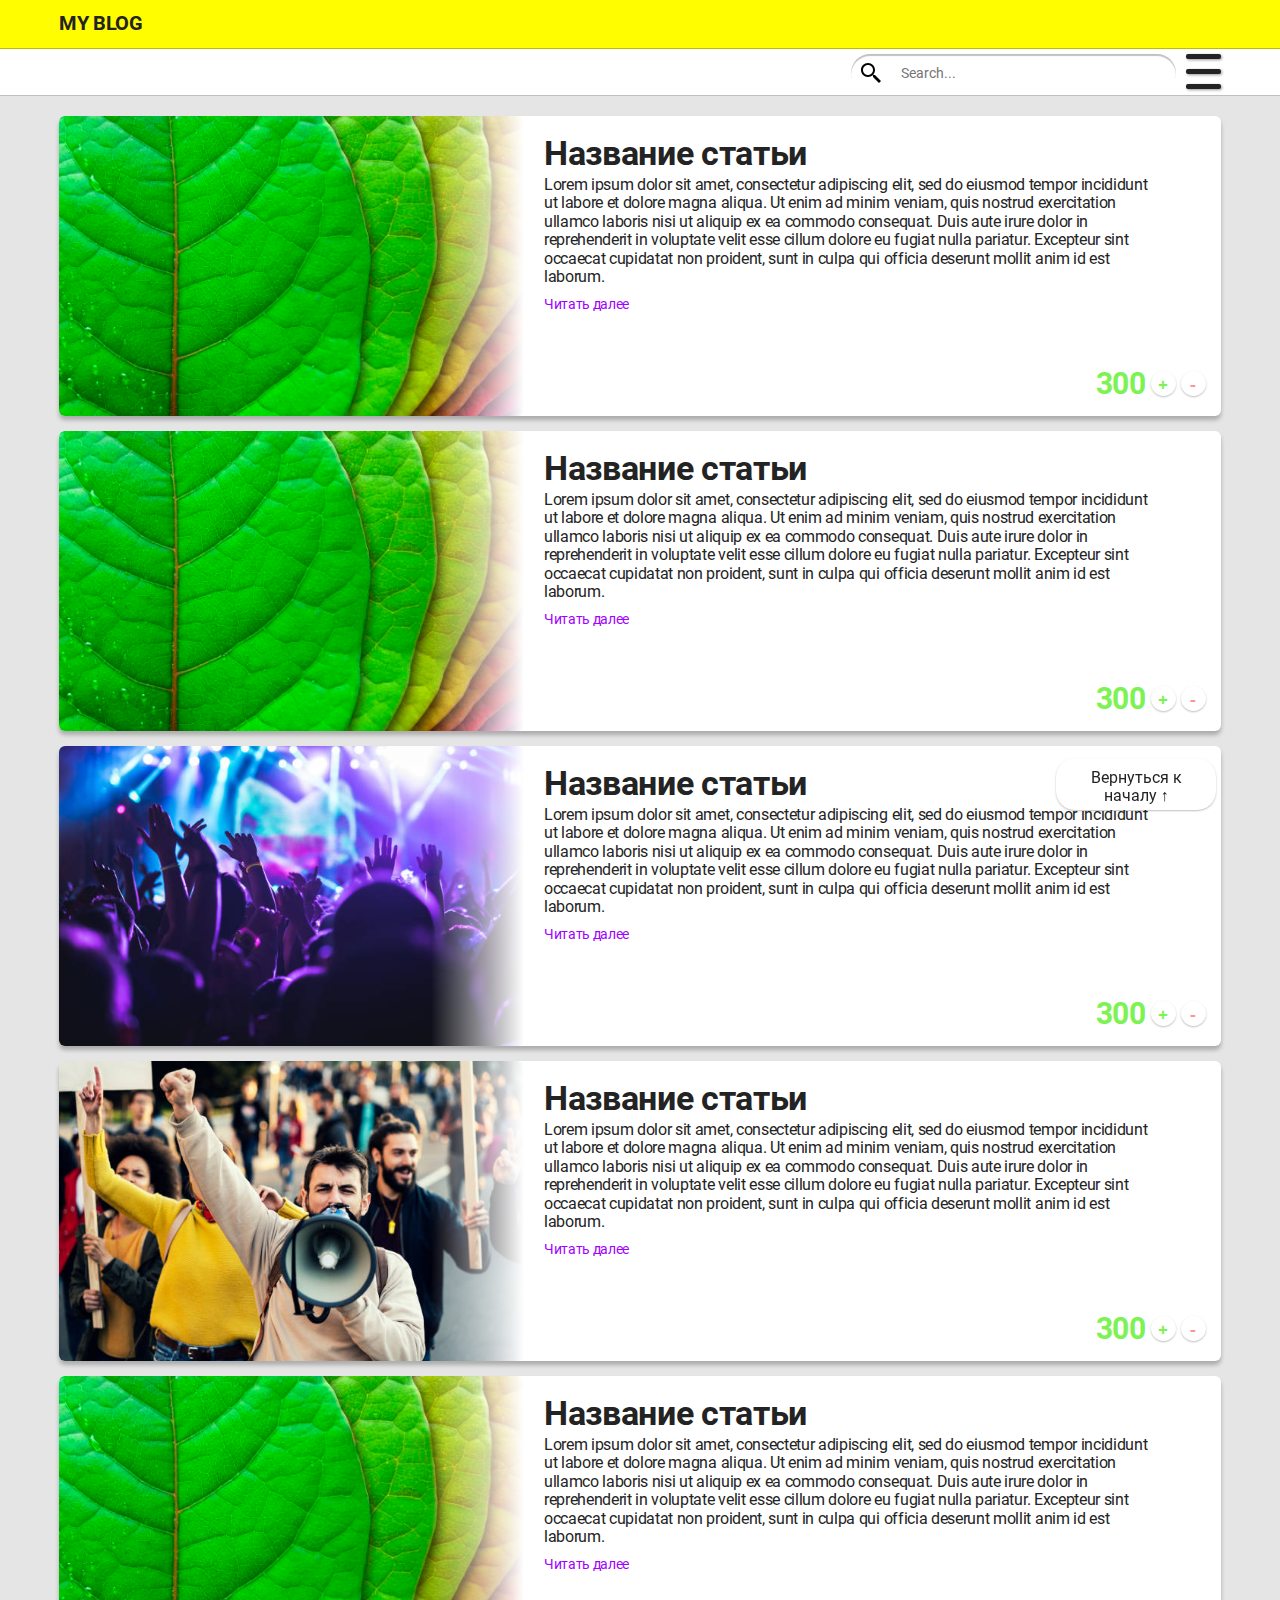
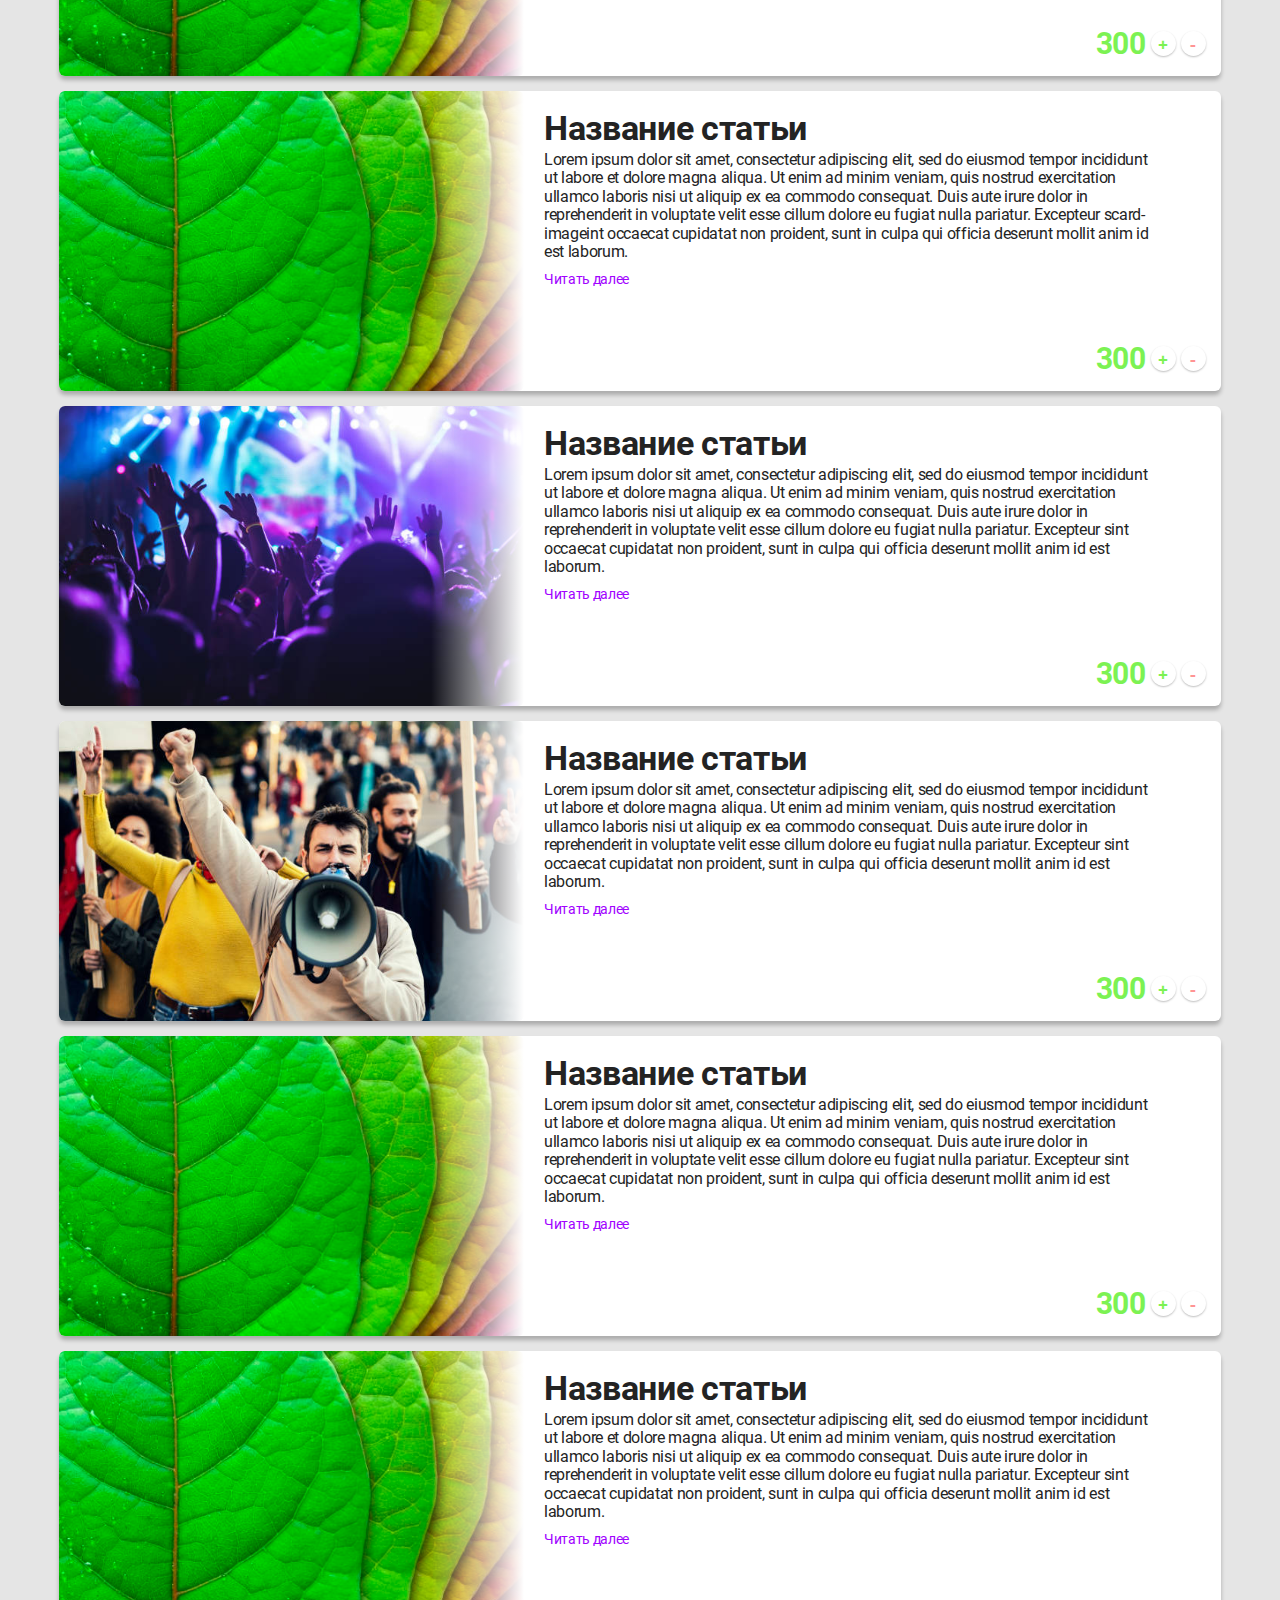
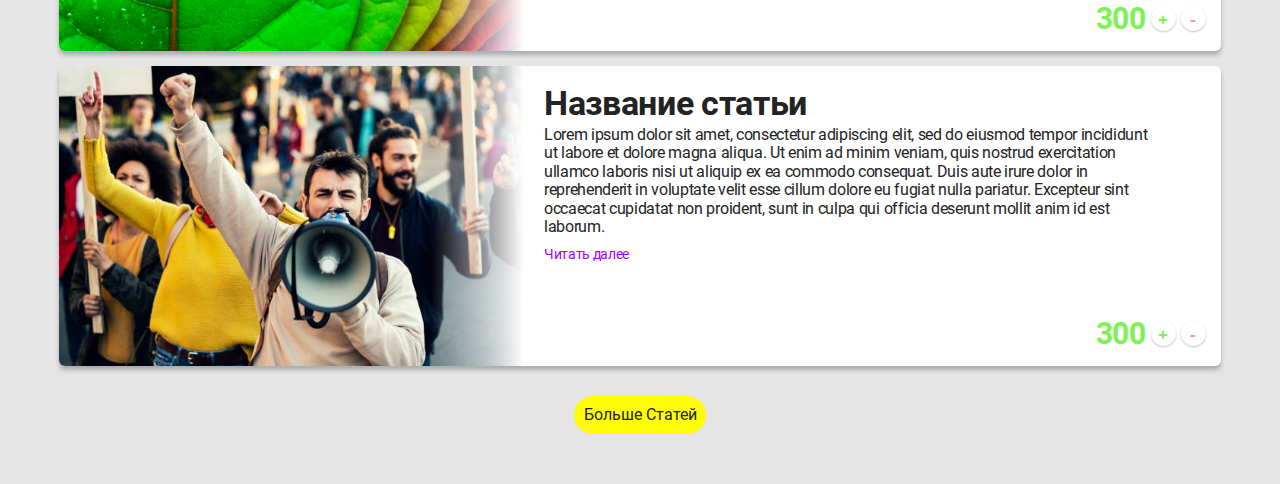
<file: index.html>
<!DOCTYPE html>
<html lang="ru">
  <head>
    <meta charset="UTF-8" />
    <meta http-equiv="X-UA-Compatible" content="IE=edge" />
    <meta name="viewport" content="width=device-width, initial-scale=1.0" />
    <link rel="stylesheet" href="./src/styles/css/main.css" />
    <title>Blog</title>
  </head>
  <body>
    <header class="header">
      <div class="header-logo-wrap">
        <div class="header-logo">
          <a class="header-logo__link" href="index.html">My blog</a>
        </div>
      </div>
      <div class="header-main-wrap">
        <div class="header-main">
          <nav class="topnav">
            <input type="text" id="search" class="topnav__searchbar" placeholder="Search..." />
            <label for="search" class="sr-only">Поиск по сайту</label>
            <a class="topnav__link" href="./src/html/new-article-modal.html">Добавить Статью</a>
            <a class="topnav__link" href="./src/html/aboutus.html">Об авторе</a>
            <div class="burger">
              <input type="checkbox" id="burger" class="burger__checkbox" />
              <label for="burger" class="burger__label">
                <div class="burger__line"></div>
                <div class="burger__line"></div>
                <div class="burger__line"></div>
              </label>
              <nav class="menu">
                <a class="menu__link" href="./src/html/aboutus.html">Об авторе</a>
                <a class="menu__link" href="./src/html/new-article-modal.html">Добавить cтатью</a>
              </nav>
            </div>
          </nav>
        </div>
      </div>
    </header>
    <main class="main">
      <div class="main-wrap">
        <section class="main-articles">
          <article class="card">
            <figure class="card-image">
              <img src="./src/imgs/leaf.png" alt="image" class="card-image__img" />
            </figure>
            <div class="card-article">
              <h1 class="card-article__title">Название статьи</h1>
              <p class="card-article__text">
                Lorem ipsum dolor sit amet, consectetur adipiscing elit, sed do eiusmod tempor
                incididunt ut labore et dolore magna aliqua. Ut enim ad minim veniam, quis nostrud
                exercitation ullamco laboris nisi ut aliquip ex ea commodo consequat. Duis aute
                irure dolor in reprehenderit in voluptate velit esse cillum dolore eu fugiat nulla
                pariatur. Excepteur sint occaecat cupidatat non proident, sunt in culpa qui officia
                deserunt mollit anim id est laborum.
              </p>
              <a href="#" class="card-article__link">Читать далее</a>
              <div class="counter">
                <div class="counter__count">300</div>
                <button class="counter__plus counter__btn">+</button>
                <button class="counter__minus counter__btn">-</button>
              </div>
            </div>
          </article>
          <article class="card">
            <figure class="card-image">
              <img src="./src/imgs/leaf.png" alt="image" class="card-image__img" />
            </figure>
            <div class="card-article">
              <h1 class="card-article__title">Название статьи</h1>
              <p class="card-article__text">
                Lorem ipsum dolor sit amet, consectetur adipiscing elit, sed do eiusmod tempor
                incididunt ut labore et dolore magna aliqua. Ut enim ad minim veniam, quis nostrud
                exercitation ullamco laboris nisi ut aliquip ex ea commodo consequat. Duis aute
                irure dolor in reprehenderit in voluptate velit esse cillum dolore eu fugiat nulla
                pariatur. Excepteur sint occaecat cupidatat non proident, sunt in culpa qui officia
                deserunt mollit anim id est laborum.
              </p>
              <a href="#" class="card-article__link">Читать далее</a>
              <div class="counter">
                <div class="counter__count">300</div>
                <button class="counter__plus counter__btn">+</button>
                <button class="counter__minus counter__btn">-</button>
              </div>
            </div>
          </article>
          <article class="card">
            <figure class="card-image">
              <img src="./src/imgs/party.jpg" alt="image" class="card-image__img" />
            </figure>
            <div class="card-article">
              <h1 class="card-article__title">Название статьи</h1>
              <p class="card-article__text">
                Lorem ipsum dolor sit amet, consectetur adipiscing elit, sed do eiusmod tempor
                incididunt ut labore et dolore magna aliqua. Ut enim ad minim veniam, quis nostrud
                exercitation ullamco laboris nisi ut aliquip ex ea commodo consequat. Duis aute
                irure dolor in reprehenderit in voluptate velit esse cillum dolore eu fugiat nulla
                pariatur. Excepteur sint occaecat cupidatat non proident, sunt in culpa qui officia
                deserunt mollit anim id est laborum.
              </p>
              <a href="#" class="card-article__link">Читать далее</a>
              <div class="counter">
                <div class="counter__count">300</div>
                <button class="counter__plus counter__btn">+</button>
                <button class="counter__minus counter__btn">-</button>
              </div>
            </div>
          </article>
          <article class="card">
            <figure class="card-image">
              <img src="./src/imgs/meeting.jpg" alt="image" class="card-image__img" />
            </figure>
            <div class="card-article">
              <h1 class="card-article__title">Название статьи</h1>
              <p class="card-article__text">
                Lorem ipsum dolor sit amet, consectetur adipiscing elit, sed do eiusmod tempor
                incididunt ut labore et dolore magna aliqua. Ut enim ad minim veniam, quis nostrud
                exercitation ullamco laboris nisi ut aliquip ex ea commodo consequat. Duis aute
                irure dolor in reprehenderit in voluptate velit esse cillum dolore eu fugiat nulla
                pariatur. Excepteur sint occaecat cupidatat non proident, sunt in culpa qui officia
                deserunt mollit anim id est laborum.
              </p>
              <a href="#" class="card-article__link">Читать далее</a>
              <div class="counter">
                <div class="counter__count">300</div>
                <button class="counter__plus counter__btn">+</button>
                <button class="counter__minus counter__btn">-</button>
              </div>
            </div>
          </article>
          <article class="card">
            <figure class="card-image">
              <img src="./src/imgs/leaf.png" alt="image" class="card-image__img" />
            </figure>
            <div class="card-article">
              <h1 class="card-article__title">Название статьи</h1>
              <p class="card-article__text">
                Lorem ipsum dolor sit amet, consectetur adipiscing elit, sed do eiusmod tempor
                incididunt ut labore et dolore magna aliqua. Ut enim ad minim veniam, quis nostrud
                exercitation ullamco laboris nisi ut aliquip ex ea commodo consequat. Duis aute
                irure dolor in reprehenderit in voluptate velit esse cillum dolore eu fugiat nulla
                pariatur. Excepteur sint occaecat cupidatat non proident, sunt in culpa qui officia
                deserunt mollit anim id est laborum.
              </p>
              <a href="#" class="card-article__link">Читать далее</a>
              <div class="counter">
                <div class="counter__count">300</div>
                <button class="counter__plus counter__btn">+</button>
                <button class="counter__minus counter__btn">-</button>
              </div>
            </div>
          </article>
          <article class="card">
            <figure class="card-image">
              <img src="./src/imgs/leaf.png" alt="image" class="card-image__img" />
            </figure>
            <div class="card-article">
              <h1 class="card-article__title">Название статьи</h1>
              <p class="card-article__text">
                Lorem ipsum dolor sit amet, consectetur adipiscing elit, sed do eiusmod tempor
                incididunt ut labore et dolore magna aliqua. Ut enim ad minim veniam, quis nostrud
                exercitation ullamco laboris nisi ut aliquip ex ea commodo consequat. Duis aute
                irure dolor in reprehenderit in voluptate velit esse cillum dolore eu fugiat nulla
                pariatur. Excepteur scard-imageint occaecat cupidatat non proident, sunt in culpa
                qui officia deserunt mollit anim id est laborum.
              </p>
              <a href="#" class="card-article__link">Читать далее</a>
              <div class="counter">
                <div class="counter__count">300</div>
                <button class="counter__plus counter__btn">+</button>
                <button class="counter__minus counter__btn">-</button>
              </div>
            </div>
          </article>
          <article class="card">
            <figure class="card-image">
              <img src="./src/imgs/party.jpg" alt="image" class="card-image__img" />
            </figure>
            <div class="card-article">
              <h1 class="card-article__title">Название статьи</h1>
              <p class="card-article__text">
                Lorem ipsum dolor sit amet, consectetur adipiscing elit, sed do eiusmod tempor
                incididunt ut labore et dolore magna aliqua. Ut enim ad minim veniam, quis nostrud
                exercitation ullamco laboris nisi ut aliquip ex ea commodo consequat. Duis aute
                irure dolor in reprehenderit in voluptate velit esse cillum dolore eu fugiat nulla
                pariatur. Excepteur sint occaecat cupidatat non proident, sunt in culpa qui officia
                deserunt mollit anim id est laborum.
              </p>
              <a href="#" class="card-article__link">Читать далее</a>
              <div class="counter">
                <div class="counter__count">300</div>
                <button class="counter__plus counter__btn">+</button>
                <button class="counter__minus counter__btn">-</button>
              </div>
            </div>
          </article>
          <article class="card">
            <figure class="card-image">
              <img src="./src/imgs/meeting.jpg" alt="image" class="card-image__img" />
            </figure>
            <div class="card-article">
              <h1 class="card-article__title">Название статьи</h1>
              <p class="card-article__text">
                Lorem ipsum dolor sit amet, consectetur adipiscing elit, sed do eiusmod tempor
                incididunt ut labore et dolore magna aliqua. Ut enim ad minim veniam, quis nostrud
                exercitation ullamco laboris nisi ut aliquip ex ea commodo consequat. Duis aute
                irure dolor in reprehenderit in voluptate velit esse cillum dolore eu fugiat nulla
                pariatur. Excepteur sint occaecat cupidatat non proident, sunt in culpa qui officia
                deserunt mollit anim id est laborum.
              </p>
              <a href="#" class="card-article__link">Читать далее</a>
              <div class="counter">
                <div class="counter__count">300</div>
                <button class="counter__plus counter__btn">+</button>
                <button class="counter__minus counter__btn">-</button>
              </div>
            </div>
          </article>
          <article class="card">
            <figure class="card-image">
              <img src="./src/imgs/leaf.png" alt="image" class="card-image__img" />
            </figure>
            <div class="card-article">
              <h1 class="card-article__title">Название статьи</h1>
              <p class="card-article__text">
                Lorem ipsum dolor sit amet, consectetur adipiscing elit, sed do eiusmod tempor
                incididunt ut labore et dolore magna aliqua. Ut enim ad minim veniam, quis nostrud
                exercitation ullamco laboris nisi ut aliquip ex ea commodo consequat. Duis aute
                irure dolor in reprehenderit in voluptate velit esse cillum dolore eu fugiat nulla
                pariatur. Excepteur sint occaecat cupidatat non proident, sunt in culpa qui officia
                deserunt mollit anim id est laborum.
              </p>
              <a href="#" class="card-article__link">Читать далее</a>
              <div class="counter">
                <div class="counter__count">300</div>
                <button class="counter__plus counter__btn">+</button>
                <button class="counter__minus counter__btn">-</button>
              </div>
            </div>
          </article>
          <article class="card">
            <figure class="card-image">
              <img src="./src/imgs/leaf.png" alt="image" class="card-image__img" />
            </figure>
            <div class="card-article">
              <h1 class="card-article__title">Название статьи</h1>
              <p class="card-article__text">
                Lorem ipsum dolor sit amet, consectetur adipiscing elit, sed do eiusmod tempor
                incididunt ut labore et dolore magna aliqua. Ut enim ad minim veniam, quis nostrud
                exercitation ullamco laboris nisi ut aliquip ex ea commodo consequat. Duis aute
                irure dolor in reprehenderit in voluptate velit esse cillum dolore eu fugiat nulla
                pariatur. Excepteur sint occaecat cupidatat non proident, sunt in culpa qui officia
                deserunt mollit anim id est laborum.
              </p>
              <a href="#" class="card-article__link">Читать далее</a>
              <div class="counter">
                <div class="counter__count">300</div>
                <button class="counter__plus counter__btn">+</button>
                <button class="counter__minus counter__btn">-</button>
              </div>
            </div>
          </article>
          <article class="card">
            <figure class="card-image">
              <img src="./src/imgs/meeting.jpg" alt="image" class="card-image__img" />
            </figure>
            <div class="card-article">
              <h1 class="card-article__title">Название статьи</h1>
              <p class="card-article__text">
                Lorem ipsum dolor sit amet, consectetur adipiscing elit, sed do eiusmod tempor
                incididunt ut labore et dolore magna aliqua. Ut enim ad minim veniam, quis nostrud
                exercitation ullamco laboris nisi ut aliquip ex ea commodo consequat. Duis aute
                irure dolor in reprehenderit in voluptate velit esse cillum dolore eu fugiat nulla
                pariatur. Excepteur sint occaecat cupidatat non proident, sunt in culpa qui officia
                deserunt mollit anim id est laborum.
              </p>
              <a href="#" class="card-article__link">Читать далее</a>
              <div class="counter">
                <div class="counter__count">300</div>
                <button class="btn counter__plus counter__btn">+</button>
                <button class="btn counter__minus counter__btn">-</button>
              </div>
            </div>
          </article>
        </section>
        <button class="btn more-articles btn-primary">
          <a href="#" class="more-articles__link">Больше Cтатей</a>
        </button>
      </div>
      <button class="btn upwards-button">
        <a href="#" class="upwards-button__link">Вернуться к началу ↑</a>
      </button>
    </main>
  </body>
</html>
</file>
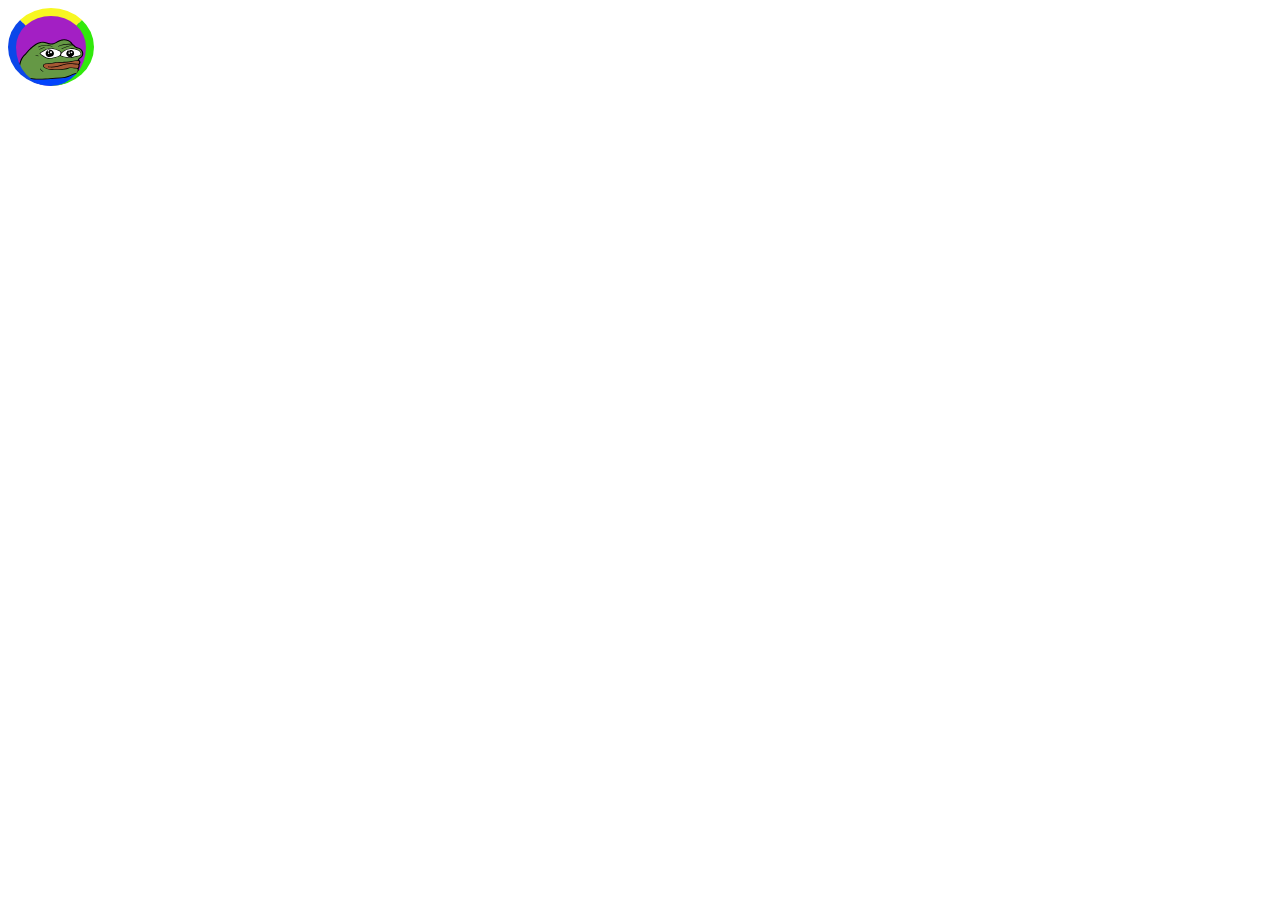
<file: loader.html>
<!DOCTYPE html>
<html lang="en">
    <head>
        <meta charset="UTF-8" />
        <meta http-equiv="X-UA-Compatible" content="IE=edge" />
        <meta name="viewport" content="width=device-width, initial-scale=1.0" />
        <title>loader</title>
        <style>
            @keyframes spin {
                0% {
                    transform: rotate(0deg);
                }

                50% {
                    transform: scale(1.2);
                    transform: rotate(180deg);
                }
                100% {
                    transform: rotate(360deg);
                }
            }
            .loader {
                width: 70px;
                height: 70px;
                background-color: rgb(163, 31, 196);
                background-image: url(./imgs/peepo-loader.svg);
                background-size: cover;
                background-position: bottom;
                border-radius: 50%;
                border-top: 8px solid rgb(247, 247, 34);
                border-right: 8px solid rgb(49, 233, 12);
                border-left: 8px solid rgb(12, 71, 233);
                animation: spin 2s cubic-bezier(1, 1, 1, 1) infinite;
            }
        </style>
    </head>
    <body>
        <div class="loader"></div>
    </body>
</html>
</file>
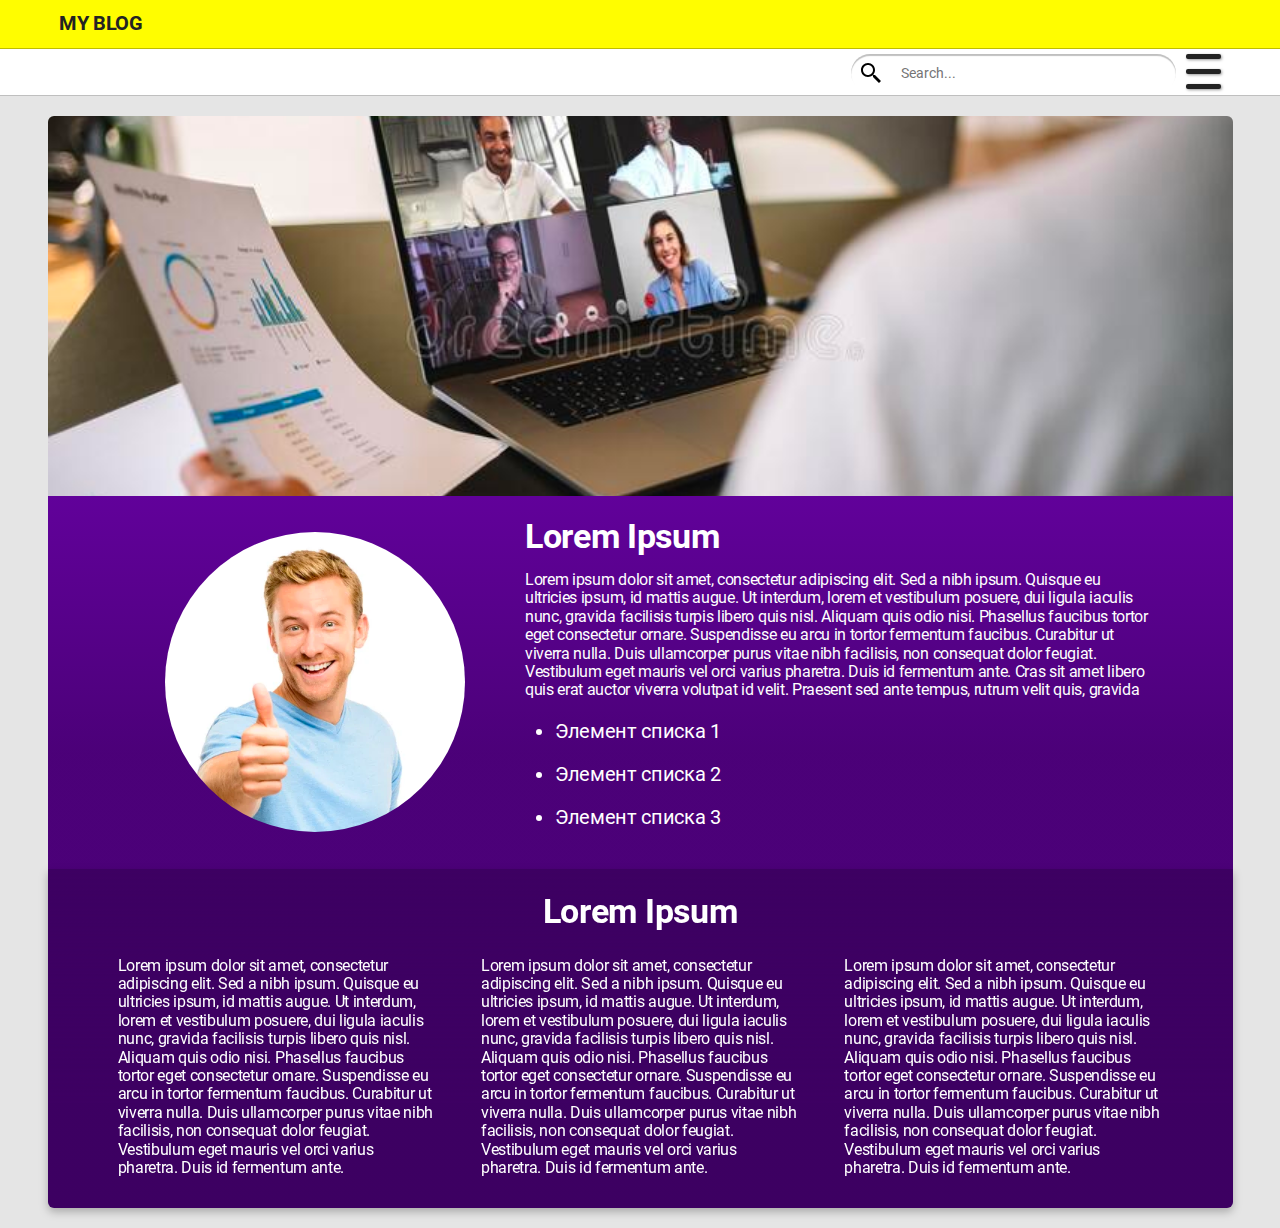
<file: src/html/aboutus.html>
<!DOCTYPE html>
<html lang="ru">
  <head>
    <meta charset="UTF-8" />
    <meta http-equiv="X-UA-Compatible" content="IE=edge" />
    <meta name="viewport" content="width=device-width, initial-scale=1.0" />
    <title>About us</title>
    <link rel="stylesheet" href="../styles/css/aboutus.css" />
  </head>
  <body>
    <header class="header">
      <div class="header-logo-wrap">
        <div class="header-logo">
          <a class="header-logo__link" href="../../index.html">My blog</a>
        </div>
      </div>
      <div class="header-main-wrap">
        <div class="header-main">
          <nav class="topnav">
            <label for="search" class="sr-only">Поиск по сайту</label>
            <input type="text" id="search" class="topnav__searchbar" placeholder="Search..." />
            <a class="topnav__link" href="./new-article-modal.html">Добавить Статью</a>
            <a class="topnav__link" href="#">Об авторе</a>
            <div class="burger">
              <input type="checkbox" id="burger" class="burger__checkbox" />
              <label for="burger" class="burger__label">
                <div class="burger__line"></div>
                <div class="burger__line"></div>
                <div class="burger__line"></div>
              </label>
              <nav class="menu">
                <a class="menu__link" href="../../index.html">На главную</a>
                <a class="menu__link" href="./new-article-modal.html">Добавить cтатью</a>
              </nav>
            </div>
          </nav>
        </div>
      </div>
    </header>
    <main class="main">
      <div class="main-wrap">
        <figure class="about-us-image">
          <img src="../imgs/workingguy.png" alt="workingprocess" class="about-us-image__img" />
        </figure>
        <div class="advatages-wrap advantages-section-wrap">
          <section class="about-us-advantages">
            <figure class="about-us-advantages__image">
              <img src="../imgs/happyguy.png" alt="happyguy" class="advantages-img" />
            </figure>
            <div class="advantages-article">
              <h1 class="advantages-article__header">Lorem Ipsum</h1>
              <p class="advantages-article__text">
                Lorem ipsum dolor sit amet, consectetur adipiscing elit. Sed a nibh ipsum. Quisque
                eu ultricies ipsum, id mattis augue. Ut interdum, lorem et vestibulum posuere, dui
                ligula iaculis nunc, gravida facilisis turpis libero quis nisl. Aliquam quis odio
                nisi. Phasellus faucibus tortor eget consectetur ornare. Suspendisse eu arcu in
                tortor fermentum faucibus. Curabitur ut viverra nulla. Duis ullamcorper purus vitae
                nibh facilisis, non consequat dolor feugiat. Vestibulum eget mauris vel orci varius
                pharetra. Duis id fermentum ante. Cras sit amet libero quis erat auctor viverra
                volutpat id velit. Praesent sed ante tempus, rutrum velit quis, gravida
              </p>
              <ul class="advantages-article__list advantages-list">
                <li class="advantages-list__item">Элемент списка 1</li>
                <li class="advantages-list__item">Элемент списка 2</li>
                <li class="advantages-list__item">Элемент списка 3</li>
              </ul>
            </div>
          </section>
        </div>
        <div class="advantages-columns-wrap advantages-section-wrap">
          <section class="advantages-columns-section">
            <h1 class="advantages-columns-section__header">Lorem Ipsum</h1>
            <div class="advantages-columns">
              <p class="advantages-columns__text">
                Lorem ipsum dolor sit amet, consectetur adipiscing elit. Sed a nibh ipsum. Quisque
                eu ultricies ipsum, id mattis augue. Ut interdum, lorem et vestibulum posuere, dui
                ligula iaculis nunc, gravida facilisis turpis libero quis nisl. Aliquam quis odio
                nisi. Phasellus faucibus tortor eget consectetur ornare. Suspendisse eu arcu in
                tortor fermentum faucibus. Curabitur ut viverra nulla. Duis ullamcorper purus vitae
                nibh facilisis, non consequat dolor feugiat. Vestibulum eget mauris vel orci varius
                pharetra. Duis id fermentum ante.
              </p>
              <p class="advantages-columns__text">
                Lorem ipsum dolor sit amet, consectetur adipiscing elit. Sed a nibh ipsum. Quisque
                eu ultricies ipsum, id mattis augue. Ut interdum, lorem et vestibulum posuere, dui
                ligula iaculis nunc, gravida facilisis turpis libero quis nisl. Aliquam quis odio
                nisi. Phasellus faucibus tortor eget consectetur ornare. Suspendisse eu arcu in
                tortor fermentum faucibus. Curabitur ut viverra nulla. Duis ullamcorper purus vitae
                nibh facilisis, non consequat dolor feugiat. Vestibulum eget mauris vel orci varius
                pharetra. Duis id fermentum ante.
              </p>
              <p class="advantages-columns__text">
                Lorem ipsum dolor sit amet, consectetur adipiscing elit. Sed a nibh ipsum. Quisque
                eu ultricies ipsum, id mattis augue. Ut interdum, lorem et vestibulum posuere, dui
                ligula iaculis nunc, gravida facilisis turpis libero quis nisl. Aliquam quis odio
                nisi. Phasellus faucibus tortor eget consectetur ornare. Suspendisse eu arcu in
                tortor fermentum faucibus. Curabitur ut viverra nulla. Duis ullamcorper purus vitae
                nibh facilisis, non consequat dolor feugiat. Vestibulum eget mauris vel orci varius
                pharetra. Duis id fermentum ante.
              </p>
            </div>
          </section>
        </div>
      </div>
    </main>
  </body>
</html>
</file>
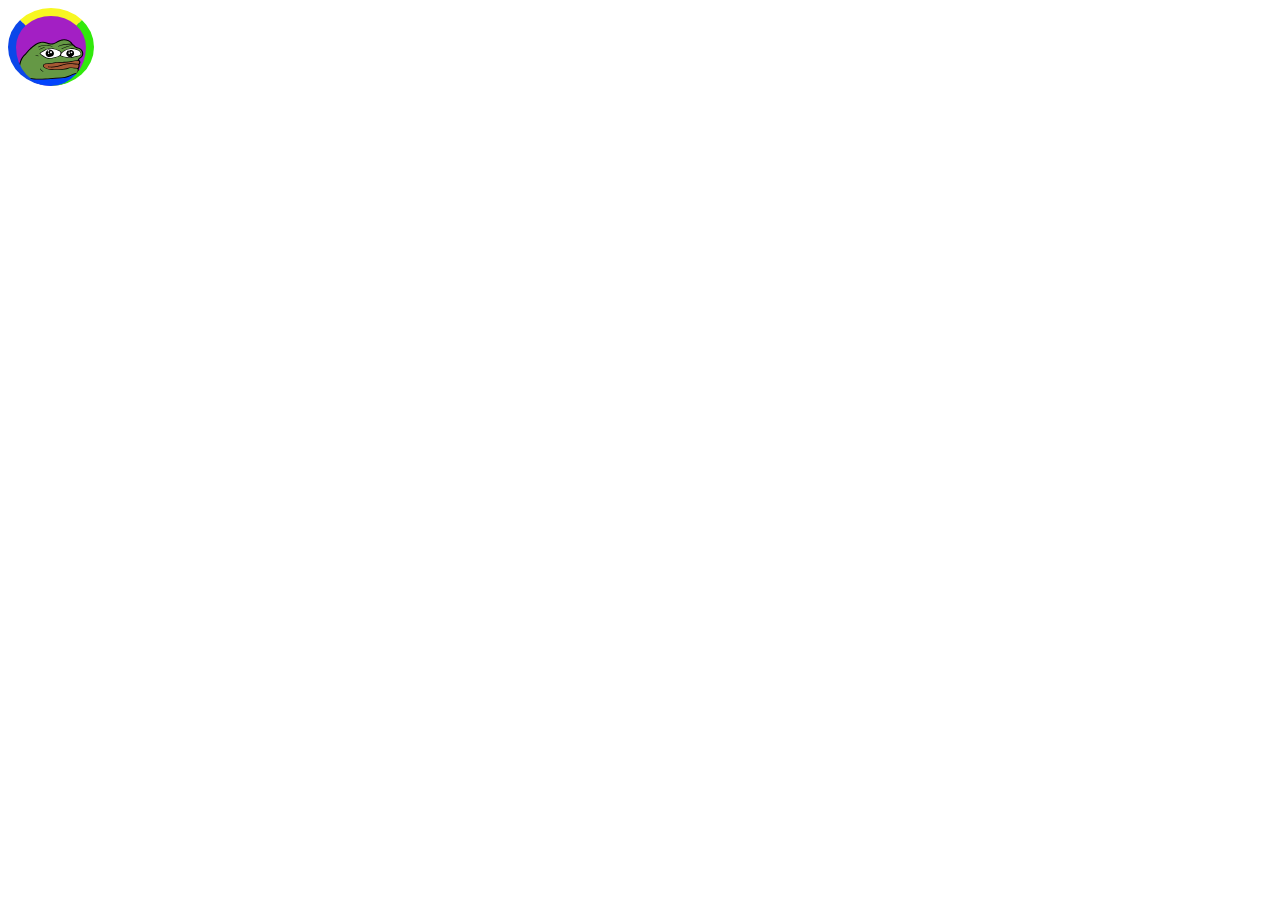
<file: src/html/loader.html>
<!DOCTYPE html>
<html lang="en">
  <head>
    <meta charset="UTF-8" />
    <meta http-equiv="X-UA-Compatible" content="IE=edge" />
    <meta name="viewport" content="width=device-width, initial-scale=1.0" />
    <title>loader</title>
    <link rel="stylesheet" href="../styles/css/loader.css" />
  </head>
  <body>
    <div class="loader"></div>
  </body>
</html>
</file>
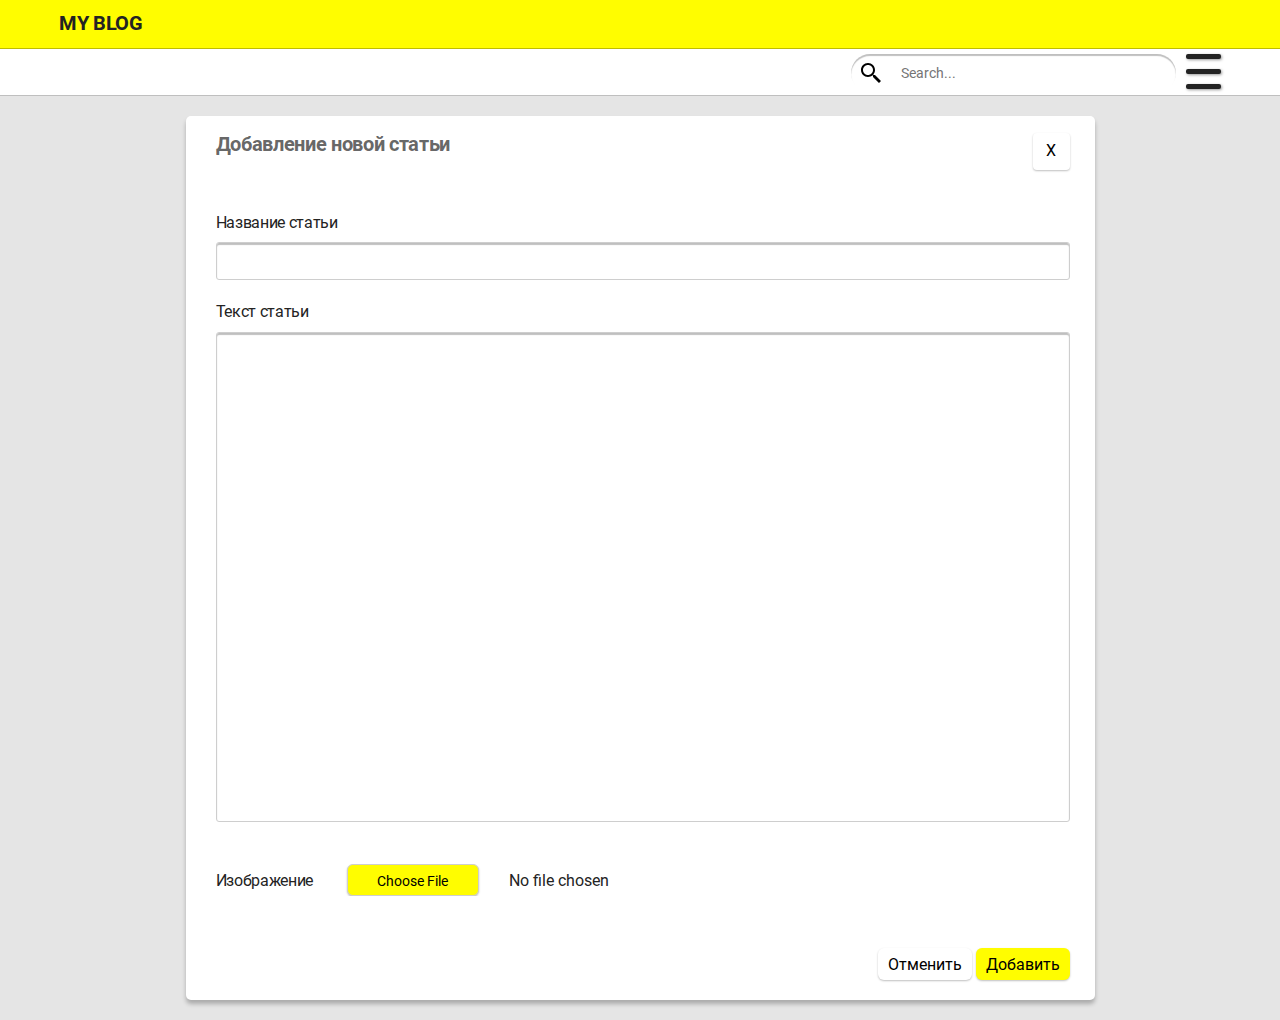
<file: src/html/new-article-modal.html>
<!DOCTYPE html>
<html lang="en">
  <head>
    <meta charset="UTF-8" />
    <meta http-equiv="X-UA-Compatible" content="IE=edge" />
    <meta name="viewport" content="width=device-width, initial-scale=1.0" />
    <title>New article</title>
    <link rel="stylesheet" href="../styles/css/new-article.css" />
  </head>
  <body>
    <header class="header">
      <div class="header-logo-wrap">
        <div class="header-logo">
          <a class="header-logo__link" href="../../index.html">My blog</a>
        </div>
      </div>
      <div class="header-main-wrap">
        <div class="header-main">
          <nav class="topnav">
            <label for="search" class="sr-only">Поиск по сайту</label>
            <input type="text" id="search" class="topnav__searchbar" placeholder="Search..." />
            <a class="topnav__link" href="#">Добавить Статью</a>
            <a class="topnav__link" href="./aboutus.html">Об авторе</a>
            <div class="burger">
              <input type="checkbox" id="burger" class="burger__checkbox" />
              <label for="burger" class="burger__label">
                <div class="burger__line"></div>
                <div class="burger__line"></div>
                <div class="burger__line"></div>
              </label>
              <nav class="menu">
                <a class="menu__link" href="../../index.html">На главную</a>
                <a class="menu__link" href="./aboutus.html">Об авторе</a>
              </nav>
            </div>
          </nav>
        </div>
      </div>
    </header>
    <main class="main">
      <div class="main-wrap">
        <form class="form">
          <div class="form__header">
            <h2 class="header__title">Добавление новой статьи</h2>
            <button class="btn header__close-button close-button">X</button>
          </div>
          <label for="article-name" class="input-label">Название статьи</label>
          <input id="article-name" type="text" class="input form__input_text" />
          <label for="article-text" class="input-label">Текст статьи</label>
          <textarea name="article-text" id="article-text" class="input article-textarea"></textarea>
          <label for="upload-file-input" class="input-file-label">Изображение </label>
          <input id="upload-file-input" type="file" class="input-file" />
          <div class="form-buttons">
            <button class="btn form-buttons__button">Отменить</button>
            <button class="btn form-buttons__button btn-primary">Добавить</button>
          </div>
        </form>
      </div>
    </main>
  </body>
</html>
</file>
<file: src/styles/css/main.css>
/**
 * 1. Correct the line height in all browsers.
 * 2. Prevent adjustments of font size after orientation changes in iOS.
 */
html {
  line-height: 1.15;
  -webkit-text-size-adjust: 100%;
}

/* Sections
   ========================================================================== */
/**
 * Remove the margin in all browsers.
 */
body {
  margin: 0;
}

/**
 * Render the `main` element consistently in IE.
 */
main {
  display: block;
}

/**
 * Correct the font size and margin on `h1` elements within `section` and
 * `article` contexts in Chrome, Firefox, and Safari.
 */
h1 {
  margin: 0.67em 0;
  font-size: 2em;
}

/* Grouping content
   ========================================================================== */
/**
 * 1. Add the correct box sizing in Firefox.
 * 2. Show the overflow in Edge and IE.
 */
hr {
  overflow: visible;
  box-sizing: content-box;
  height: 0;
}

/**
 * 1. Correct the inheritance and scaling of font size in all browsers.
 * 2. Correct the odd `em` font sizing in all browsers.
 */
pre {
  font-size: 1em;
  font-family: monospace, monospace;
}

/* Text-level semantics
   ========================================================================== */
/**
 * Remove the gray background on active links in IE 10.
 */
a {
  background-color: transparent;
}

/**
 * 1. Remove the bottom border in Chrome 57-
 * 2. Add the correct text decoration in Chrome, Edge, IE, Opera, and Safari.
 */
abbr[title] {
  border-bottom: none;
  -webkit-text-decoration: underline dotted;
          text-decoration: underline dotted;
  text-decoration: underline;
}

/**
 * Add the correct font weight in Chrome, Edge, and Safari.
 */
b,
strong {
  font-weight: bolder;
}

/**
 * 1. Correct the inheritance and scaling of font size in all browsers.
 * 2. Correct the odd `em` font sizing in all browsers.
 */
code,
kbd,
samp {
  font-size: 1em;
  font-family: monospace, monospace;
}

/**
 * Add the correct font size in all browsers.
 */
small {
  font-size: 80%;
}

/**
 * Prevent `sub` and `sup` elements from affecting the line height in
 * all browsers.
 */
sub,
sup {
  position: relative;
  vertical-align: baseline;
  font-size: 75%;
  line-height: 0;
}

sub {
  bottom: -0.25em;
}

sup {
  top: -0.5em;
}

/* Embedded content
   ========================================================================== */
/**
 * Remove the border on images inside links in IE 10.
 */
img {
  border-style: none;
}

/* Forms
   ========================================================================== */
/**
 * 1. Change the font styles in all browsers.
 * 2. Remove the margin in Firefox and Safari.
 */
button,
input,
optgroup,
select,
textarea {
  margin: 0;
  font-size: 100%;
  font-family: inherit;
  line-height: 1.15;
}

/**
 * Show the overflow in IE.
 * 1. Show the overflow in Edge.
 */
button,
input {
  overflow: visible;
}

/**
 * Remove the inheritance of text transform in Edge, Firefox, and IE.
 * 1. Remove the inheritance of text transform in Firefox.
 */
button,
select {
  text-transform: none;
}

/**
 * Correct the inability to style clickable types in iOS and Safari.
 */
button,
[type=button],
[type=reset],
[type=submit] {
  -webkit-appearance: button;
}

/**
 * Remove the inner border and padding in Firefox.
 */
button::-moz-focus-inner,
[type=button]::-moz-focus-inner,
[type=reset]::-moz-focus-inner,
[type=submit]::-moz-focus-inner {
  padding: 0;
  border-style: none;
}

/**
 * Restore the focus styles unset by the previous rule.
 */
button:-moz-focusring,
[type=button]:-moz-focusring,
[type=reset]:-moz-focusring,
[type=submit]:-moz-focusring {
  outline: 1px dotted ButtonText;
}

/**
 * Correct the padding in Firefox.
 */
fieldset {
  padding: 0.35em 0.75em 0.625em;
}

/**
 * 1. Correct the text wrapping in Edge and IE.
 * 2. Correct the color inheritance from `fieldset` elements in IE.
 * 3. Remove the padding so developers are not caught out when they zero out
 *    `fieldset` elements in all browsers.
 */
legend {
  display: table;
  box-sizing: border-box;
  max-width: 100%;
  padding: 0;
  color: inherit;
  white-space: normal;
}

/**
 * Add the correct vertical alignment in Chrome, Firefox, and Opera.
 */
progress {
  vertical-align: baseline;
}

/**
 * Remove the default vertical scrollbar in IE 10+.
 */
textarea {
  overflow: auto;
}

/**
 * 1. Add the correct box sizing in IE 10.
 * 2. Remove the padding in IE 10.
 */
[type=checkbox],
[type=radio] {
  box-sizing: border-box;
  /* 1 */
  padding: 0;
  /* 2 */
}

/**
 * Correct the cursor style of increment and decrement buttons in Chrome.
 */
[type=number]::-webkit-inner-spin-button,
[type=number]::-webkit-outer-spin-button {
  height: auto;
}

/**
 * 1. Correct the odd appearance in Chrome and Safari.
 * 2. Correct the outline style in Safari.
 */
[type=search] {
  outline-offset: -2px;
  -webkit-appearance: textfield;
}

/**
 * Remove the inner padding in Chrome and Safari on macOS.
 */
[type=search]::-webkit-search-decoration {
  -webkit-appearance: none;
}

/**
 * 1. Correct the inability to style clickable types in iOS and Safari.
 * 2. Change font properties to `inherit` in Safari.
 */
::-webkit-file-upload-button {
  font: inherit;
  -webkit-appearance: button;
}

/* Interactive
   ========================================================================== */
/*
 * Add the correct display in Edge, IE 10+, and Firefox.
 */
details {
  display: block;
}

/*
 * Add the correct display in all browsers.
 */
summary {
  display: list-item;
}

/* Misc
   ========================================================================== */
/**
 * Add the correct display in IE 10+.
 */
template {
  display: none;
}

/**
 * Add the correct display in IE 10.
 */
[hidden] {
  display: none;
}

body {
  font-size: 16px;
  font-family: "Roboto", sans-serif;
  letter-spacing: -0.02em;
}

@font-face {
  font-weight: 400;
  font-family: "Roboto";
  src: url(/src/fonts/Roboto-Regular.ttf);
}
@font-face {
  font-weight: 700;
  font-family: "Roboto";
  src: url(/src/fonts/Roboto-Bold.ttf);
}
@font-face {
  font-weight: 400;
  font-family: "Droid Sans";
  src: url(/src/fonts/DroidSans.ttf);
}
@font-face {
  font-weight: 700;
  font-family: "Droid Sans";
  src: url(/src/fonts/DroidSans-Bold.ttf);
}
.input-file::-webkit-file-upload-button {
  cursor: pointer;
  -webkit-transition: 300ms;
  transition: 300ms;
}
.btn-primary,
.btn,
.input-file::file-selector-button,
.counter__plus,
.counter__minus {
  cursor: pointer;
  transition: 300ms;
}

.input-file::-webkit-file-upload-button:hover {
  background-color: #ffe600;
}

.btn-primary:hover,
.input-file::file-selector-button:hover {
  background-color: #ffe600;
}

.close-button:hover {
  background-color: #ff9494;
}

.card {
  position: relative;
  border-radius: 6px;
  background-color: white;
  box-shadow: 0px 4px 4px rgba(0, 0, 0, 0.25);
}
.card .card-image__img {
  -o-object-fit: cover;
     object-fit: cover;
  width: 100%;
  height: 100%;
  border-radius: 6px;
}
.card .card-article {
  padding: 0 15px;
}
.card .card-article__title {
  margin: 0;
  font-size: 20px;
  line-height: 23px;
}
.card .card-article__text {
  display: -webkit-box;
  overflow: hidden;
  margin: 0;
  text-overflow: ellipsis;
  -webkit-line-clamp: 3;
  -webkit-box-orient: vertical;
}
.card .card-article__link {
  display: block;
  margin-top: 10px;
  color: #a102ff;
  font-size: 14px;
  text-decoration: none;
}
.card:first-of-type {
  grid-row: span 2;
  grid-column: span 2;
}
.card:first-of-type .card-image {
  position: relative;
  height: 62%;
  margin: 0;
}
.card:first-of-type .card-image::before {
  content: "";
  position: absolute;
  width: 100%;
  height: 100%;
  background: linear-gradient(to bottom, rgba(255, 255, 255, 0) 75%, white);
}
.card:first-of-type .card-article__title {
  font-size: 34px;
  line-height: 45px;
}
.card:first-of-type .card-article__text {
  display: -webkit-box;
  overflow: hidden;
  margin: 0;
  text-overflow: ellipsis;
  -webkit-line-clamp: 5;
  -webkit-box-orient: vertical;
}
.card:not(:first-of-type) {
  height: 300px;
}
.card:nth-child(n+2) .card-image {
  position: relative;
  height: 44%;
  margin: 0;
}
.card:nth-child(n+2) .card-image::before {
  content: "";
  position: absolute;
  width: 100%;
  height: 100%;
  background: linear-gradient(to bottom, rgba(255, 255, 255, 0) 75%, white 95%);
}
.card:nth-child(n+6) {
  display: flex;
  grid-column: span 2;
}
.card:nth-child(n+6) .card-image {
  position: relative;
  width: 45%;
  height: 100%;
  margin: 0;
}
.card:nth-child(n+6) .card-image::before {
  content: "";
  position: absolute;
  width: 100%;
  height: 100%;
  background: linear-gradient(to right, rgba(255, 255, 255, 0) 85%, white);
}
.card:nth-child(n+6) .card-article {
  flex-grow: 1;
  width: 50%;
  margin-top: 15px;
}
.card:nth-child(n+6) .card-article__title {
  margin: 0;
  font-size: 34px;
  line-height: 45px;
}
.card:nth-child(n+6) .card-article__text {
  display: -webkit-box;
  overflow: hidden;
  margin: 0;
  text-overflow: ellipsis;
  -webkit-line-clamp: 8;
  -webkit-box-orient: vertical;
}

@media screen and (max-width: 1280px) {
  .card {
    display: flex;
    align-self: center;
    width: 98%;
    height: 300px !important;
  }
  .card .card-image {
    width: 40% !important;
    height: 100% !important;
  }
  .card .card-image::before {
    content: "";
    position: absolute;
    width: 100%;
    height: 100%;
    background: linear-gradient(to right, rgba(255, 255, 255, 0) 80%, white) !important;
  }
  .card .card-article {
    flex-grow: 1;
    width: 50%;
    margin: 15px 30px 0 20px;
    padding: 0;
  }
  .card .card-article__text {
    display: -webkit-box;
    overflow: hidden;
    max-width: 615px;
    text-overflow: ellipsis;
    -webkit-line-clamp: 8 !important;
    -webkit-box-orient: vertical;
  }
  .card .card-article__title {
    font-size: 34px;
    line-height: 45px;
  }
}
@media screen and (max-width: 560px) {
  .card {
    display: flex;
    flex-direction: column;
    align-self: center;
    width: 98%;
    height: 300px;
  }
  .card .card-image {
    width: 100% !important;
    height: 42% !important;
    margin: 0;
  }
  .card .card-image::before {
    content: "";
    position: absolute;
    width: 100%;
    height: 100%;
    background: linear-gradient(to bottom, rgba(255, 255, 255, 0) 85%, white) !important;
  }
  .card .card-article {
    width: 90% !important;
    padding: 0;
  }
  .card .card-article__text {
    display: -webkit-box !important;
    overflow: hidden !important;
    max-width: 615px !important;
    text-overflow: ellipsis;
    -webkit-line-clamp: 3 !important;
    -webkit-box-orient: vertical;
  }
  .card .card-article__title {
    font-size: 20px !important;
    line-height: 45px;
  }
}
.main {
  overflow: hidden;
  background-color: #e5e5e5;
  color: #232323;
}

.main-wrap {
  max-width: 1185px;
  margin: 0 auto;
  padding: 20px 0px;
}

.main-articles {
  display: grid;
  grid-template-columns: repeat(4, 1fr);
  gap: 15px;
}

.more-articles {
  display: block;
  width: 132px;
  height: 38px;
  margin: 30px auto;
  border: none;
  border-radius: 19px;
  background-color: #fffd00;
}
.more-articles__link {
  display: block;
  margin: auto;
  color: #232323;
  font-family: "Roboto", sans-serif;
  text-decoration: none;
}

.upwards-button {
  position: fixed;
  right: 5%;
  bottom: 10%;
  width: 160px;
  height: 52px;
  padding: 11px;
  border: none;
  border-radius: 19px;
  background-color: white;
  box-shadow: 0px 1px 2px rgba(0, 0, 0, 0.25);
}
.upwards-button__link {
  color: #232323;
  text-decoration: none;
}

@media screen and (max-width: 1280px) {
  .main-articles {
    display: flex;
    flex-direction: column;
  }
}
@media screen and (max-width: 560px) {
  .main-wrap {
    padding: 15px 0px 20px;
  }

  .main-articles {
    display: flex;
    flex-direction: column;
  }

  .upwards-button {
    width: 100px;
  }
}
@media screen and (max-width: 560px) and (max-width: 240px) {
  html,
body {
    min-width: 240px;
  }
}
.counter {
  position: absolute;
  right: 15px;
  bottom: 15px;
  display: flex;
  justify-content: space-between;
  align-items: center;
  width: 110px;
  color: #7cf253;
  font-size: 20px;
}
.counter__count {
  font-weight: bolder;
  font-size: 30px;
  line-height: 35px;
}
.counter__btn {
  width: 25px;
  height: 25px;
  border: none;
  border-radius: 50%;
  background: white;
  color: #7cf253;
  box-shadow: 0px 1px 2px rgba(0, 0, 0, 0.25);
  font-weight: 700;
  font-size: 18px;
  font-family: "Droid Sans", sans-serif;
  line-height: 25px;
  text-align: center;
}
.counter__minus {
  color: #ff9494;
}

@media (hover: hover) {
  .counter__plus:hover {
    background-color: #7cf253;
    color: #232323;
    cursor: pointer;
  }
  .counter__minus:hover {
    background-color: #ff9494;
    color: #232323;
    cursor: pointer;
  }
}
@media screen and (max-width: 560px) {
  .counter {
    right: 15px;
    width: 100px;
  }
  .counter__count {
    font-size: 25px;
    line-height: 25px;
  }
}
.sr-only {
  position: absolute;
  overflow: hidden;
  width: 1px;
  height: 1px;
  padding: 0;
  border: 0;
  white-space: nowrap;
}

.header {
  box-sizing: border-box;
  height: 96px;
  border-bottom: 1px solid rgba(0, 0, 0, 0.25);
}

.header-logo-wrap {
  border-bottom: 1px solid rgba(0, 0, 0, 0.25);
  background-color: #fffd00;
}

.header-logo {
  max-width: 1185px;
  height: 48px;
  margin: 0 auto;
}
.header-logo__link {
  display: inline-block;
  margin: 0;
  padding: 12px 0;
  color: #232323;
  font-weight: 700;
  font-size: 20px;
  line-height: 23px;
  letter-spacing: -0.02em;
  text-decoration: none;
  text-transform: uppercase;
}

.header-main-wrap {
  max-width: 1185px;
  height: 48px;
  margin: 0 auto;
}

.header-main {
  font-size: 14px;
  line-height: 16px;
}

.topnav {
  display: flex;
  justify-content: space-between;
  align-items: center;
  width: 50%;
  margin: 5px 0;
  margin-left: auto;
}
.topnav__searchbar {
  box-sizing: border-box;
  width: 325px;
  height: 38px;
  padding-left: 50px;
  border: none;
  border-radius: 29px;
  background: url("../../imgs/search.svg") no-repeat 10px;
  box-shadow: inset 0px 2px 1px rgba(0, 0, 0, 0.25);
}
.topnav__searchbar:focus {
  border: 2px solid #fffd00;
  outline: none;
}
.topnav__link {
  color: #a102ff;
  text-decoration: none;
}

.burger {
  position: relative;
  display: none;
  height: 38px;
  margin-left: 10px;
  transition: 0.3s ease;
}
.burger__label {
  cursor: pointer;
}
.burger:hover .burger__line {
  box-shadow: rgba(0, 0, 0, 0.25);
}
.burger__line {
  width: 35px;
  height: 5px;
  border-radius: 2px;
  background-color: #232323;
  box-shadow: 1px 1px 3px RGBa(0, 0, 0, 0.4);
  transition: 0.2s ease;
}
.burger__line:not(:first-child) {
  margin-top: 10px;
}
.burger__checkbox {
  display: none;
}
.burger__checkbox:checked + .burger__label {
  transform: translate(-50%, -50%) rotatey(180deg);
}
.burger__checkbox:checked + .burger__label .burger__line {
  transform: rotatey(180deg) rotatex(360deg);
}
.burger__checkbox:checked + .burger__label .burger__line:first-child {
  margin-top: 15px;
  transform: rotate(-45deg);
}
.burger__checkbox:checked + .burger__label .burger__line:nth-child(2) {
  opacity: 0;
}
.burger__checkbox:checked + .burger__label .burger__line:nth-child(3) {
  margin-top: -20px;
  transform: rotate(45deg);
}
.burger__menu {
  display: none;
}

@media screen and (max-width: 1280px) {
  .header-logo__link {
    margin-left: 1%;
  }

  .topnav {
    justify-content: flex-end;
    margin-right: 1%;
  }

  .topnav__link {
    display: none;
  }

  .burger {
    display: block;
  }
  .burger .menu {
    position: absolute;
    max-height: 0;
    border-radius: 5%;
    background-color: #fffd00;
    font-size: 0;
    transition: 0.15s all;
    transform: translate(-135px, 22px);
  }
  .burger .menu__link {
    line-height: 1.2em;
    text-decoration: none;
    text-transform: uppercase;
  }
  .burger .menu__link:visited {
    text-decoration: none;
  }
  .burger__checkbox:checked ~ .menu {
    position: absolute;
    z-index: 1;
    display: flex;
    flex-direction: column;
    gap: 15px;
    width: 150px;
    max-height: 500px;
    padding: 10px;
    font-size: 15px;
  }
}
</file>
<file: src/styles/css/aboutus.css>
/**
 * 1. Correct the line height in all browsers.
 * 2. Prevent adjustments of font size after orientation changes in iOS.
 */
html {
  line-height: 1.15;
  -webkit-text-size-adjust: 100%;
}

/* Sections
   ========================================================================== */
/**
 * Remove the margin in all browsers.
 */
body {
  margin: 0;
}

/**
 * Render the `main` element consistently in IE.
 */
main {
  display: block;
}

/**
 * Correct the font size and margin on `h1` elements within `section` and
 * `article` contexts in Chrome, Firefox, and Safari.
 */
h1 {
  margin: 0.67em 0;
  font-size: 2em;
}

/* Grouping content
   ========================================================================== */
/**
 * 1. Add the correct box sizing in Firefox.
 * 2. Show the overflow in Edge and IE.
 */
hr {
  overflow: visible;
  box-sizing: content-box;
  height: 0;
}

/**
 * 1. Correct the inheritance and scaling of font size in all browsers.
 * 2. Correct the odd `em` font sizing in all browsers.
 */
pre {
  font-size: 1em;
  font-family: monospace, monospace;
}

/* Text-level semantics
   ========================================================================== */
/**
 * Remove the gray background on active links in IE 10.
 */
a {
  background-color: transparent;
}

/**
 * 1. Remove the bottom border in Chrome 57-
 * 2. Add the correct text decoration in Chrome, Edge, IE, Opera, and Safari.
 */
abbr[title] {
  border-bottom: none;
  -webkit-text-decoration: underline dotted;
          text-decoration: underline dotted;
  text-decoration: underline;
}

/**
 * Add the correct font weight in Chrome, Edge, and Safari.
 */
b,
strong {
  font-weight: bolder;
}

/**
 * 1. Correct the inheritance and scaling of font size in all browsers.
 * 2. Correct the odd `em` font sizing in all browsers.
 */
code,
kbd,
samp {
  font-size: 1em;
  font-family: monospace, monospace;
}

/**
 * Add the correct font size in all browsers.
 */
small {
  font-size: 80%;
}

/**
 * Prevent `sub` and `sup` elements from affecting the line height in
 * all browsers.
 */
sub,
sup {
  position: relative;
  vertical-align: baseline;
  font-size: 75%;
  line-height: 0;
}

sub {
  bottom: -0.25em;
}

sup {
  top: -0.5em;
}

/* Embedded content
   ========================================================================== */
/**
 * Remove the border on images inside links in IE 10.
 */
img {
  border-style: none;
}

/* Forms
   ========================================================================== */
/**
 * 1. Change the font styles in all browsers.
 * 2. Remove the margin in Firefox and Safari.
 */
button,
input,
optgroup,
select,
textarea {
  margin: 0;
  font-size: 100%;
  font-family: inherit;
  line-height: 1.15;
}

/**
 * Show the overflow in IE.
 * 1. Show the overflow in Edge.
 */
button,
input {
  overflow: visible;
}

/**
 * Remove the inheritance of text transform in Edge, Firefox, and IE.
 * 1. Remove the inheritance of text transform in Firefox.
 */
button,
select {
  text-transform: none;
}

/**
 * Correct the inability to style clickable types in iOS and Safari.
 */
button,
[type=button],
[type=reset],
[type=submit] {
  -webkit-appearance: button;
}

/**
 * Remove the inner border and padding in Firefox.
 */
button::-moz-focus-inner,
[type=button]::-moz-focus-inner,
[type=reset]::-moz-focus-inner,
[type=submit]::-moz-focus-inner {
  padding: 0;
  border-style: none;
}

/**
 * Restore the focus styles unset by the previous rule.
 */
button:-moz-focusring,
[type=button]:-moz-focusring,
[type=reset]:-moz-focusring,
[type=submit]:-moz-focusring {
  outline: 1px dotted ButtonText;
}

/**
 * Correct the padding in Firefox.
 */
fieldset {
  padding: 0.35em 0.75em 0.625em;
}

/**
 * 1. Correct the text wrapping in Edge and IE.
 * 2. Correct the color inheritance from `fieldset` elements in IE.
 * 3. Remove the padding so developers are not caught out when they zero out
 *    `fieldset` elements in all browsers.
 */
legend {
  display: table;
  box-sizing: border-box;
  max-width: 100%;
  padding: 0;
  color: inherit;
  white-space: normal;
}

/**
 * Add the correct vertical alignment in Chrome, Firefox, and Opera.
 */
progress {
  vertical-align: baseline;
}

/**
 * Remove the default vertical scrollbar in IE 10+.
 */
textarea {
  overflow: auto;
}

/**
 * 1. Add the correct box sizing in IE 10.
 * 2. Remove the padding in IE 10.
 */
[type=checkbox],
[type=radio] {
  box-sizing: border-box;
  /* 1 */
  padding: 0;
  /* 2 */
}

/**
 * Correct the cursor style of increment and decrement buttons in Chrome.
 */
[type=number]::-webkit-inner-spin-button,
[type=number]::-webkit-outer-spin-button {
  height: auto;
}

/**
 * 1. Correct the odd appearance in Chrome and Safari.
 * 2. Correct the outline style in Safari.
 */
[type=search] {
  outline-offset: -2px;
  -webkit-appearance: textfield;
}

/**
 * Remove the inner padding in Chrome and Safari on macOS.
 */
[type=search]::-webkit-search-decoration {
  -webkit-appearance: none;
}

/**
 * 1. Correct the inability to style clickable types in iOS and Safari.
 * 2. Change font properties to `inherit` in Safari.
 */
::-webkit-file-upload-button {
  font: inherit;
  -webkit-appearance: button;
}

/* Interactive
   ========================================================================== */
/*
 * Add the correct display in Edge, IE 10+, and Firefox.
 */
details {
  display: block;
}

/*
 * Add the correct display in all browsers.
 */
summary {
  display: list-item;
}

/* Misc
   ========================================================================== */
/**
 * Add the correct display in IE 10+.
 */
template {
  display: none;
}

/**
 * Add the correct display in IE 10.
 */
[hidden] {
  display: none;
}

body {
  font-size: 16px;
  font-family: "Roboto", sans-serif;
  letter-spacing: -0.02em;
}

@font-face {
  font-weight: 400;
  font-family: "Roboto";
  src: url(/src/fonts/Roboto-Regular.ttf);
}
@font-face {
  font-weight: 700;
  font-family: "Roboto";
  src: url(/src/fonts/Roboto-Bold.ttf);
}
@font-face {
  font-weight: 400;
  font-family: "Droid Sans";
  src: url(/src/fonts/DroidSans.ttf);
}
@font-face {
  font-weight: 700;
  font-family: "Droid Sans";
  src: url(/src/fonts/DroidSans-Bold.ttf);
}
.input-file::-webkit-file-upload-button {
  cursor: pointer;
  -webkit-transition: 300ms;
  transition: 300ms;
}
.btn-primary,
.btn,
.input-file::file-selector-button,
.counter__plus,
.counter__minus {
  cursor: pointer;
  transition: 300ms;
}

.input-file::-webkit-file-upload-button:hover {
  background-color: #ffe600;
}

.btn-primary:hover,
.input-file::file-selector-button:hover {
  background-color: #ffe600;
}

.close-button:hover {
  background-color: #ff9494;
}

.card {
  position: relative;
  border-radius: 6px;
  background-color: white;
  box-shadow: 0px 4px 4px rgba(0, 0, 0, 0.25);
}
.card .card-image__img {
  -o-object-fit: cover;
     object-fit: cover;
  width: 100%;
  height: 100%;
  border-radius: 6px;
}
.card .card-article {
  padding: 0 15px;
}
.card .card-article__title {
  margin: 0;
  font-size: 20px;
  line-height: 23px;
}
.card .card-article__text {
  display: -webkit-box;
  overflow: hidden;
  margin: 0;
  text-overflow: ellipsis;
  -webkit-line-clamp: 3;
  -webkit-box-orient: vertical;
}
.card .card-article__link {
  display: block;
  margin-top: 10px;
  color: #a102ff;
  font-size: 14px;
  text-decoration: none;
}
.card:first-of-type {
  grid-row: span 2;
  grid-column: span 2;
}
.card:first-of-type .card-image {
  position: relative;
  height: 62%;
  margin: 0;
}
.card:first-of-type .card-image::before {
  content: "";
  position: absolute;
  width: 100%;
  height: 100%;
  background: linear-gradient(to bottom, rgba(255, 255, 255, 0) 75%, white);
}
.card:first-of-type .card-article__title {
  font-size: 34px;
  line-height: 45px;
}
.card:first-of-type .card-article__text {
  display: -webkit-box;
  overflow: hidden;
  margin: 0;
  text-overflow: ellipsis;
  -webkit-line-clamp: 5;
  -webkit-box-orient: vertical;
}
.card:not(:first-of-type) {
  height: 300px;
}
.card:nth-child(n+2) .card-image {
  position: relative;
  height: 44%;
  margin: 0;
}
.card:nth-child(n+2) .card-image::before {
  content: "";
  position: absolute;
  width: 100%;
  height: 100%;
  background: linear-gradient(to bottom, rgba(255, 255, 255, 0) 75%, white 95%);
}
.card:nth-child(n+6) {
  display: flex;
  grid-column: span 2;
}
.card:nth-child(n+6) .card-image {
  position: relative;
  width: 45%;
  height: 100%;
  margin: 0;
}
.card:nth-child(n+6) .card-image::before {
  content: "";
  position: absolute;
  width: 100%;
  height: 100%;
  background: linear-gradient(to right, rgba(255, 255, 255, 0) 85%, white);
}
.card:nth-child(n+6) .card-article {
  flex-grow: 1;
  width: 50%;
  margin-top: 15px;
}
.card:nth-child(n+6) .card-article__title {
  margin: 0;
  font-size: 34px;
  line-height: 45px;
}
.card:nth-child(n+6) .card-article__text {
  display: -webkit-box;
  overflow: hidden;
  margin: 0;
  text-overflow: ellipsis;
  -webkit-line-clamp: 8;
  -webkit-box-orient: vertical;
}

@media screen and (max-width: 1280px) {
  .card {
    display: flex;
    align-self: center;
    width: 98%;
    height: 300px !important;
  }
  .card .card-image {
    width: 40% !important;
    height: 100% !important;
  }
  .card .card-image::before {
    content: "";
    position: absolute;
    width: 100%;
    height: 100%;
    background: linear-gradient(to right, rgba(255, 255, 255, 0) 80%, white) !important;
  }
  .card .card-article {
    flex-grow: 1;
    width: 50%;
    margin: 15px 30px 0 20px;
    padding: 0;
  }
  .card .card-article__text {
    display: -webkit-box;
    overflow: hidden;
    max-width: 615px;
    text-overflow: ellipsis;
    -webkit-line-clamp: 8 !important;
    -webkit-box-orient: vertical;
  }
  .card .card-article__title {
    font-size: 34px;
    line-height: 45px;
  }
}
@media screen and (max-width: 560px) {
  .card {
    display: flex;
    flex-direction: column;
    align-self: center;
    width: 98%;
    height: 300px;
  }
  .card .card-image {
    width: 100% !important;
    height: 42% !important;
    margin: 0;
  }
  .card .card-image::before {
    content: "";
    position: absolute;
    width: 100%;
    height: 100%;
    background: linear-gradient(to bottom, rgba(255, 255, 255, 0) 85%, white) !important;
  }
  .card .card-article {
    width: 90% !important;
    padding: 0;
  }
  .card .card-article__text {
    display: -webkit-box !important;
    overflow: hidden !important;
    max-width: 615px !important;
    text-overflow: ellipsis;
    -webkit-line-clamp: 3 !important;
    -webkit-box-orient: vertical;
  }
  .card .card-article__title {
    font-size: 20px !important;
    line-height: 45px;
  }
}
.main {
  overflow: hidden;
  background-color: #e5e5e5;
  color: #ffffff;
}

.main-wrap {
  max-width: 1185px;
  margin: 0 auto;
  padding: 20px 0px;
}

.about-us-image {
  width: 100%;
  height: 380px;
  margin: 0;
}
.about-us-image__img {
  -o-object-fit: cover;
     object-fit: cover;
  width: 100%;
  height: 100%;
  border-radius: 6px 6px 0px 0px;
}

.advantages-section-wrap {
  display: flex;
  justify-content: center;
  align-items: center;
  background: linear-gradient(360deg, rgba(61, 0, 98, 0.6) 30.87%, rgba(94, 78, 78, 0) 100%), #61019a;
}

.about-us-advantages {
  display: flex;
  justify-content: center;
  align-items: center;
  margin: 20px 0;
}
.about-us-advantages__image {
  width: 300px;
  height: 300px;
  margin-right: 60px;
}
.about-us-advantages__image .advantages-img {
  -o-object-fit: cover;
     object-fit: cover;
  width: 100%;
  height: 100%;
  border-radius: 50%;
  -o-object-position: top right;
     object-position: top right;
}

.advantages-article {
  flex-basis: 630px;
}
.advantages-article__header {
  margin: 0;
  font-size: 34px;
  line-height: 40px;
}
.advantages-article__text {
  min-width: 350px;
  margin: 15px 0;
}
.advantages-article__list {
  display: flex;
  flex-direction: column;
  gap: 20px;
  padding-left: 30px;
  font-size: 20px;
}

.advantages-columns-wrap {
  border-radius: 0 0 6px 6px;
  background-color: #3d0062;
  filter: drop-shadow(0px 4px 4px rgba(0, 0, 0, 0.25));
}

.advantages-columns-section {
  margin-bottom: 15px;
}
.advantages-columns-section__header {
  display: flex;
  justify-content: center;
  align-items: center;
  margin-bottom: 10px;
  font-size: 34px;
}

.advantages-columns {
  display: flex;
  gap: 45px;
  justify-content: space-between;
  align-items: center;
  margin: 0 70px;
}
.advantages-columns__text {
  min-width: 240px;
}

@media screen and (max-width: 1180px) {
  .main-wrap {
    margin: 0 1%;
  }
}
@media screen and (max-width: 1024px) {
  .main-wrap {
    margin: 0;
    padding: 0;
  }

  .about-us-image__img {
    border-radius: 0;
  }

  .about-us-advantages {
    flex-direction: column;
  }
  .about-us-advantages__image {
    width: 200px;
    height: 200px;
  }

  .advantages-article {
    display: flex;
    flex-basis: 400px;
    flex-direction: column;
    align-items: center;
  }
  .advantages-article__text {
    width: 700px;
    min-width: 350px;
    margin: 15px 0;
    padding: 0;
    text-align: center;
  }
  .advantages-article__list {
    display: flex;
    flex-direction: column;
    gap: 20px;
    padding: 0;
    font-size: 20px;
  }

  .advantages-columns-wrap {
    border-radius: 0;
  }

  .advantages-columns {
    gap: 15px;
    padding: 0 10px;
  }
  .advantages-columns__text {
    min-width: 240px;
  }
}
@media screen and (max-width: 768px) {
  .advantages-article__text {
    width: 400px;
    min-width: 240px;
  }

  .advantages-columns {
    flex-direction: column;
    gap: 10px;
    padding: 0 10px;
  }
  .advantages-columns__text {
    min-width: 240px;
    text-align: center;
  }
}
@media screen and (max-width: 560px) {
  .advantages-article__text {
    width: 240px;
  }
}
.sr-only {
  position: absolute;
  overflow: hidden;
  width: 1px;
  height: 1px;
  padding: 0;
  border: 0;
  white-space: nowrap;
}

.header {
  box-sizing: border-box;
  height: 96px;
  border-bottom: 1px solid rgba(0, 0, 0, 0.25);
}

.header-logo-wrap {
  border-bottom: 1px solid rgba(0, 0, 0, 0.25);
  background-color: #fffd00;
}

.header-logo {
  max-width: 1185px;
  height: 48px;
  margin: 0 auto;
}
.header-logo__link {
  display: inline-block;
  margin: 0;
  padding: 12px 0;
  color: #232323;
  font-weight: 700;
  font-size: 20px;
  line-height: 23px;
  letter-spacing: -0.02em;
  text-decoration: none;
  text-transform: uppercase;
}

.header-main-wrap {
  max-width: 1185px;
  height: 48px;
  margin: 0 auto;
}

.header-main {
  font-size: 14px;
  line-height: 16px;
}

.topnav {
  display: flex;
  justify-content: space-between;
  align-items: center;
  width: 50%;
  margin: 5px 0;
  margin-left: auto;
}
.topnav__searchbar {
  box-sizing: border-box;
  width: 325px;
  height: 38px;
  padding-left: 50px;
  border: none;
  border-radius: 29px;
  background: url("../../imgs/search.svg") no-repeat 10px;
  box-shadow: inset 0px 2px 1px rgba(0, 0, 0, 0.25);
}
.topnav__searchbar:focus {
  border: 2px solid #fffd00;
  outline: none;
}
.topnav__link {
  color: #a102ff;
  text-decoration: none;
}

.burger {
  position: relative;
  display: none;
  height: 38px;
  margin-left: 10px;
  transition: 0.3s ease;
}
.burger__label {
  cursor: pointer;
}
.burger:hover .burger__line {
  box-shadow: rgba(0, 0, 0, 0.25);
}
.burger__line {
  width: 35px;
  height: 5px;
  border-radius: 2px;
  background-color: #232323;
  box-shadow: 1px 1px 3px RGBa(0, 0, 0, 0.4);
  transition: 0.2s ease;
}
.burger__line:not(:first-child) {
  margin-top: 10px;
}
.burger__checkbox {
  display: none;
}
.burger__checkbox:checked + .burger__label {
  transform: translate(-50%, -50%) rotatey(180deg);
}
.burger__checkbox:checked + .burger__label .burger__line {
  transform: rotatey(180deg) rotatex(360deg);
}
.burger__checkbox:checked + .burger__label .burger__line:first-child {
  margin-top: 15px;
  transform: rotate(-45deg);
}
.burger__checkbox:checked + .burger__label .burger__line:nth-child(2) {
  opacity: 0;
}
.burger__checkbox:checked + .burger__label .burger__line:nth-child(3) {
  margin-top: -20px;
  transform: rotate(45deg);
}
.burger__menu {
  display: none;
}

@media screen and (max-width: 1280px) {
  .header-logo__link {
    margin-left: 1%;
  }

  .topnav {
    justify-content: flex-end;
    margin-right: 1%;
  }

  .topnav__link {
    display: none;
  }

  .burger {
    display: block;
  }
  .burger .menu {
    position: absolute;
    max-height: 0;
    border-radius: 5%;
    background-color: #fffd00;
    font-size: 0;
    transition: 0.15s all;
    transform: translate(-135px, 22px);
  }
  .burger .menu__link {
    line-height: 1.2em;
    text-decoration: none;
    text-transform: uppercase;
  }
  .burger .menu__link:visited {
    text-decoration: none;
  }
  .burger__checkbox:checked ~ .menu {
    position: absolute;
    z-index: 1;
    display: flex;
    flex-direction: column;
    gap: 15px;
    width: 150px;
    max-height: 500px;
    padding: 10px;
    font-size: 15px;
  }
}
</file>
<file: src/styles/css/loader.css>
@keyframes spin {
  0% {
    transform: rotate(0deg);
  }

  50% {
    transform: scale(1.2);
    transform: rotate(180deg);
  }
  100% {
    transform: rotate(360deg);
  }
}
.loader {
  width: 70px;
  height: 70px;
  border-top: 8px solid rgb(247, 247, 34);
  border-right: 8px solid rgb(49, 233, 12);
  border-left: 8px solid rgb(12, 71, 233);
  border-radius: 50%;
  background-color: rgb(163, 31, 196);
  background-image: url(../../imgs/peepo-loader.svg);
  background-position: bottom;
  background-size: cover;

  animation: spin 2s cubic-bezier(1, 1, 1, 1) infinite;
}
</file>
<file: src/styles/css/new-article.css>
/**
 * 1. Correct the line height in all browsers.
 * 2. Prevent adjustments of font size after orientation changes in iOS.
 */
html {
  line-height: 1.15;
  -webkit-text-size-adjust: 100%;
}

/* Sections
   ========================================================================== */
/**
 * Remove the margin in all browsers.
 */
body {
  margin: 0;
}

/**
 * Render the `main` element consistently in IE.
 */
main {
  display: block;
}

/**
 * Correct the font size and margin on `h1` elements within `section` and
 * `article` contexts in Chrome, Firefox, and Safari.
 */
h1 {
  margin: 0.67em 0;
  font-size: 2em;
}

/* Grouping content
   ========================================================================== */
/**
 * 1. Add the correct box sizing in Firefox.
 * 2. Show the overflow in Edge and IE.
 */
hr {
  overflow: visible;
  box-sizing: content-box;
  height: 0;
}

/**
 * 1. Correct the inheritance and scaling of font size in all browsers.
 * 2. Correct the odd `em` font sizing in all browsers.
 */
pre {
  font-size: 1em;
  font-family: monospace, monospace;
}

/* Text-level semantics
   ========================================================================== */
/**
 * Remove the gray background on active links in IE 10.
 */
a {
  background-color: transparent;
}

/**
 * 1. Remove the bottom border in Chrome 57-
 * 2. Add the correct text decoration in Chrome, Edge, IE, Opera, and Safari.
 */
abbr[title] {
  border-bottom: none;
  -webkit-text-decoration: underline dotted;
          text-decoration: underline dotted;
  text-decoration: underline;
}

/**
 * Add the correct font weight in Chrome, Edge, and Safari.
 */
b,
strong {
  font-weight: bolder;
}

/**
 * 1. Correct the inheritance and scaling of font size in all browsers.
 * 2. Correct the odd `em` font sizing in all browsers.
 */
code,
kbd,
samp {
  font-size: 1em;
  font-family: monospace, monospace;
}

/**
 * Add the correct font size in all browsers.
 */
small {
  font-size: 80%;
}

/**
 * Prevent `sub` and `sup` elements from affecting the line height in
 * all browsers.
 */
sub,
sup {
  position: relative;
  vertical-align: baseline;
  font-size: 75%;
  line-height: 0;
}

sub {
  bottom: -0.25em;
}

sup {
  top: -0.5em;
}

/* Embedded content
   ========================================================================== */
/**
 * Remove the border on images inside links in IE 10.
 */
img {
  border-style: none;
}

/* Forms
   ========================================================================== */
/**
 * 1. Change the font styles in all browsers.
 * 2. Remove the margin in Firefox and Safari.
 */
button,
input,
optgroup,
select,
textarea {
  margin: 0;
  font-size: 100%;
  font-family: inherit;
  line-height: 1.15;
}

/**
 * Show the overflow in IE.
 * 1. Show the overflow in Edge.
 */
button,
input {
  overflow: visible;
}

/**
 * Remove the inheritance of text transform in Edge, Firefox, and IE.
 * 1. Remove the inheritance of text transform in Firefox.
 */
button,
select {
  text-transform: none;
}

/**
 * Correct the inability to style clickable types in iOS and Safari.
 */
button,
[type=button],
[type=reset],
[type=submit] {
  -webkit-appearance: button;
}

/**
 * Remove the inner border and padding in Firefox.
 */
button::-moz-focus-inner,
[type=button]::-moz-focus-inner,
[type=reset]::-moz-focus-inner,
[type=submit]::-moz-focus-inner {
  padding: 0;
  border-style: none;
}

/**
 * Restore the focus styles unset by the previous rule.
 */
button:-moz-focusring,
[type=button]:-moz-focusring,
[type=reset]:-moz-focusring,
[type=submit]:-moz-focusring {
  outline: 1px dotted ButtonText;
}

/**
 * Correct the padding in Firefox.
 */
fieldset {
  padding: 0.35em 0.75em 0.625em;
}

/**
 * 1. Correct the text wrapping in Edge and IE.
 * 2. Correct the color inheritance from `fieldset` elements in IE.
 * 3. Remove the padding so developers are not caught out when they zero out
 *    `fieldset` elements in all browsers.
 */
legend {
  display: table;
  box-sizing: border-box;
  max-width: 100%;
  padding: 0;
  color: inherit;
  white-space: normal;
}

/**
 * Add the correct vertical alignment in Chrome, Firefox, and Opera.
 */
progress {
  vertical-align: baseline;
}

/**
 * Remove the default vertical scrollbar in IE 10+.
 */
textarea {
  overflow: auto;
}

/**
 * 1. Add the correct box sizing in IE 10.
 * 2. Remove the padding in IE 10.
 */
[type=checkbox],
[type=radio] {
  box-sizing: border-box;
  /* 1 */
  padding: 0;
  /* 2 */
}

/**
 * Correct the cursor style of increment and decrement buttons in Chrome.
 */
[type=number]::-webkit-inner-spin-button,
[type=number]::-webkit-outer-spin-button {
  height: auto;
}

/**
 * 1. Correct the odd appearance in Chrome and Safari.
 * 2. Correct the outline style in Safari.
 */
[type=search] {
  outline-offset: -2px;
  -webkit-appearance: textfield;
}

/**
 * Remove the inner padding in Chrome and Safari on macOS.
 */
[type=search]::-webkit-search-decoration {
  -webkit-appearance: none;
}

/**
 * 1. Correct the inability to style clickable types in iOS and Safari.
 * 2. Change font properties to `inherit` in Safari.
 */
::-webkit-file-upload-button {
  font: inherit;
  -webkit-appearance: button;
}

/* Interactive
   ========================================================================== */
/*
 * Add the correct display in Edge, IE 10+, and Firefox.
 */
details {
  display: block;
}

/*
 * Add the correct display in all browsers.
 */
summary {
  display: list-item;
}

/* Misc
   ========================================================================== */
/**
 * Add the correct display in IE 10+.
 */
template {
  display: none;
}

/**
 * Add the correct display in IE 10.
 */
[hidden] {
  display: none;
}

body {
  font-size: 16px;
  font-family: "Roboto", sans-serif;
  letter-spacing: -0.02em;
}

@font-face {
  font-weight: 400;
  font-family: "Roboto";
  src: url(/src/fonts/Roboto-Regular.ttf);
}
@font-face {
  font-weight: 700;
  font-family: "Roboto";
  src: url(/src/fonts/Roboto-Bold.ttf);
}
@font-face {
  font-weight: 400;
  font-family: "Droid Sans";
  src: url(/src/fonts/DroidSans.ttf);
}
@font-face {
  font-weight: 700;
  font-family: "Droid Sans";
  src: url(/src/fonts/DroidSans-Bold.ttf);
}
.input-file::-webkit-file-upload-button {
  cursor: pointer;
  -webkit-transition: 300ms;
  transition: 300ms;
}
.btn-primary,
.btn,
.input-file::file-selector-button,
.counter__plus,
.counter__minus {
  cursor: pointer;
  transition: 300ms;
}

.input-file::-webkit-file-upload-button:hover {
  background-color: #ffe600;
}

.btn-primary:hover,
.input-file::file-selector-button:hover {
  background-color: #ffe600;
}

.close-button:hover {
  background-color: #ff9494;
}

.card {
  position: relative;
  border-radius: 6px;
  background-color: white;
  box-shadow: 0px 4px 4px rgba(0, 0, 0, 0.25);
}
.card .card-image__img {
  -o-object-fit: cover;
     object-fit: cover;
  width: 100%;
  height: 100%;
  border-radius: 6px;
}
.card .card-article {
  padding: 0 15px;
}
.card .card-article__title {
  margin: 0;
  font-size: 20px;
  line-height: 23px;
}
.card .card-article__text {
  display: -webkit-box;
  overflow: hidden;
  margin: 0;
  text-overflow: ellipsis;
  -webkit-line-clamp: 3;
  -webkit-box-orient: vertical;
}
.card .card-article__link {
  display: block;
  margin-top: 10px;
  color: #a102ff;
  font-size: 14px;
  text-decoration: none;
}
.card:first-of-type {
  grid-row: span 2;
  grid-column: span 2;
}
.card:first-of-type .card-image {
  position: relative;
  height: 62%;
  margin: 0;
}
.card:first-of-type .card-image::before {
  content: "";
  position: absolute;
  width: 100%;
  height: 100%;
  background: linear-gradient(to bottom, rgba(255, 255, 255, 0) 75%, white);
}
.card:first-of-type .card-article__title {
  font-size: 34px;
  line-height: 45px;
}
.card:first-of-type .card-article__text {
  display: -webkit-box;
  overflow: hidden;
  margin: 0;
  text-overflow: ellipsis;
  -webkit-line-clamp: 5;
  -webkit-box-orient: vertical;
}
.card:not(:first-of-type) {
  height: 300px;
}
.card:nth-child(n+2) .card-image {
  position: relative;
  height: 44%;
  margin: 0;
}
.card:nth-child(n+2) .card-image::before {
  content: "";
  position: absolute;
  width: 100%;
  height: 100%;
  background: linear-gradient(to bottom, rgba(255, 255, 255, 0) 75%, white 95%);
}
.card:nth-child(n+6) {
  display: flex;
  grid-column: span 2;
}
.card:nth-child(n+6) .card-image {
  position: relative;
  width: 45%;
  height: 100%;
  margin: 0;
}
.card:nth-child(n+6) .card-image::before {
  content: "";
  position: absolute;
  width: 100%;
  height: 100%;
  background: linear-gradient(to right, rgba(255, 255, 255, 0) 85%, white);
}
.card:nth-child(n+6) .card-article {
  flex-grow: 1;
  width: 50%;
  margin-top: 15px;
}
.card:nth-child(n+6) .card-article__title {
  margin: 0;
  font-size: 34px;
  line-height: 45px;
}
.card:nth-child(n+6) .card-article__text {
  display: -webkit-box;
  overflow: hidden;
  margin: 0;
  text-overflow: ellipsis;
  -webkit-line-clamp: 8;
  -webkit-box-orient: vertical;
}

@media screen and (max-width: 1280px) {
  .card {
    display: flex;
    align-self: center;
    width: 98%;
    height: 300px !important;
  }
  .card .card-image {
    width: 40% !important;
    height: 100% !important;
  }
  .card .card-image::before {
    content: "";
    position: absolute;
    width: 100%;
    height: 100%;
    background: linear-gradient(to right, rgba(255, 255, 255, 0) 80%, white) !important;
  }
  .card .card-article {
    flex-grow: 1;
    width: 50%;
    margin: 15px 30px 0 20px;
    padding: 0;
  }
  .card .card-article__text {
    display: -webkit-box;
    overflow: hidden;
    max-width: 615px;
    text-overflow: ellipsis;
    -webkit-line-clamp: 8 !important;
    -webkit-box-orient: vertical;
  }
  .card .card-article__title {
    font-size: 34px;
    line-height: 45px;
  }
}
@media screen and (max-width: 560px) {
  .card {
    display: flex;
    flex-direction: column;
    align-self: center;
    width: 98%;
    height: 300px;
  }
  .card .card-image {
    width: 100% !important;
    height: 42% !important;
    margin: 0;
  }
  .card .card-image::before {
    content: "";
    position: absolute;
    width: 100%;
    height: 100%;
    background: linear-gradient(to bottom, rgba(255, 255, 255, 0) 85%, white) !important;
  }
  .card .card-article {
    width: 90% !important;
    padding: 0;
  }
  .card .card-article__text {
    display: -webkit-box !important;
    overflow: hidden !important;
    max-width: 615px !important;
    text-overflow: ellipsis;
    -webkit-line-clamp: 3 !important;
    -webkit-box-orient: vertical;
  }
  .card .card-article__title {
    font-size: 20px !important;
    line-height: 45px;
  }
}
.main {
  overflow: hidden;
  background-color: #e5e5e5;
  color: #232323;
}

.main-wrap {
  max-width: 1185px;
  margin: 0 auto;
  padding: 20px 0px;
}

.form {
  position: relative;
  max-width: 854px;
  height: 847px;
  margin: 0 auto;
  padding: 17px 25px 20px 30px;
  border-radius: 5px;
  background: #ffffff;
  box-shadow: 0px 4px 4px rgba(0, 0, 0, 0.25);
}
.form__header {
  display: flex;
  justify-content: space-between;
  margin-bottom: 44px;
}

.header__title {
  margin: 0;
  color: rgba(36, 36, 36, 0.7);
  font-size: 20px;
}
.header__close-button {
  width: 37px;
  height: 37px;
  border: none;
  border-radius: 4px;
  background: white;
  box-shadow: 0px 1px 2px rgba(0, 0, 0, 0.25);
}

.input {
  margin: 10px 0 23px;
  border: 1px solid #cecece;
  border-radius: 3px;
  box-shadow: inset 0px 2px 1px rgba(0, 0, 0, 0.25);
}
.input:focus {
  border: 1px solid #fffd00;
  outline: none;
}

.form__input_text {
  box-sizing: border-box;
  width: 100%;
  height: 38px;
  padding-left: 10px;
}

.article-textarea {
  box-sizing: border-box;
  width: 100%;
  height: 490px;
  max-height: 490px;
  padding: 10px 10px 10px;
  resize: none;
}

.input-file {
  width: 350px;
  max-width: 350px;
  margin-top: 15px;
  color: var(--font-mute);
  font-size: 16px;
}
.input-file::-webkit-file-upload-button {
  width: 132px;
  height: 32px;
  margin: 0 30px;
  padding: 8px 10px 8px 10px;
  border: 1px solid #cecece;
  border-radius: 6px;
  background-color: #fffd00;
  box-shadow: 0px 1px 2px rgba(0, 0, 0, 0.25);
  font-size: 14px;
  cursor: pointer;
}
.input-file::file-selector-button {
  width: 132px;
  height: 32px;
  margin: 0 30px;
  padding: 8px 10px 8px 10px;
  border: 1px solid #cecece;
  border-radius: 6px;
  background-color: #fffd00;
  box-shadow: 0px 1px 2px rgba(0, 0, 0, 0.25);
  font-size: 14px;
  cursor: pointer;
}

.form-buttons {
  position: absolute;
  right: 25px;
  bottom: 20px;
}
.form-buttons__button {
  height: 32px;
  padding: 8px 10px;
  border: none;
  border-radius: 6px;
  background-color: white;
  box-shadow: 0px 1px 2px rgba(0, 0, 0, 0.25);
  font-size: 16px;
}

.btn-primary {
  background-color: #fffd00;
}

@media screen and (max-width: 970px) {
  .form {
    height: 850px;
    margin: 0 2%;
  }

  .article-textarea {
    height: 75%;
  }

  .form-buttons {
    margin-top: 30px;
  }

  .input-file::-webkit-file-upload-button {
    margin: 0 5px 0 0;
  }

  .input-file::file-selector-button {
    margin: 0 5px 0 0;
  }
}
.sr-only {
  position: absolute;
  overflow: hidden;
  width: 1px;
  height: 1px;
  padding: 0;
  border: 0;
  white-space: nowrap;
}

.header {
  box-sizing: border-box;
  height: 96px;
  border-bottom: 1px solid rgba(0, 0, 0, 0.25);
}

.header-logo-wrap {
  border-bottom: 1px solid rgba(0, 0, 0, 0.25);
  background-color: #fffd00;
}

.header-logo {
  max-width: 1185px;
  height: 48px;
  margin: 0 auto;
}
.header-logo__link {
  display: inline-block;
  margin: 0;
  padding: 12px 0;
  color: #232323;
  font-weight: 700;
  font-size: 20px;
  line-height: 23px;
  letter-spacing: -0.02em;
  text-decoration: none;
  text-transform: uppercase;
}

.header-main-wrap {
  max-width: 1185px;
  height: 48px;
  margin: 0 auto;
}

.header-main {
  font-size: 14px;
  line-height: 16px;
}

.topnav {
  display: flex;
  justify-content: space-between;
  align-items: center;
  width: 50%;
  margin: 5px 0;
  margin-left: auto;
}
.topnav__searchbar {
  box-sizing: border-box;
  width: 325px;
  height: 38px;
  padding-left: 50px;
  border: none;
  border-radius: 29px;
  background: url("../../imgs/search.svg") no-repeat 10px;
  box-shadow: inset 0px 2px 1px rgba(0, 0, 0, 0.25);
}
.topnav__searchbar:focus {
  border: 2px solid #fffd00;
  outline: none;
}
.topnav__link {
  color: #a102ff;
  text-decoration: none;
}

.burger {
  position: relative;
  display: none;
  height: 38px;
  margin-left: 10px;
  transition: 0.3s ease;
}
.burger__label {
  cursor: pointer;
}
.burger:hover .burger__line {
  box-shadow: rgba(0, 0, 0, 0.25);
}
.burger__line {
  width: 35px;
  height: 5px;
  border-radius: 2px;
  background-color: #232323;
  box-shadow: 1px 1px 3px RGBa(0, 0, 0, 0.4);
  transition: 0.2s ease;
}
.burger__line:not(:first-child) {
  margin-top: 10px;
}
.burger__checkbox {
  display: none;
}
.burger__checkbox:checked + .burger__label {
  transform: translate(-50%, -50%) rotatey(180deg);
}
.burger__checkbox:checked + .burger__label .burger__line {
  transform: rotatey(180deg) rotatex(360deg);
}
.burger__checkbox:checked + .burger__label .burger__line:first-child {
  margin-top: 15px;
  transform: rotate(-45deg);
}
.burger__checkbox:checked + .burger__label .burger__line:nth-child(2) {
  opacity: 0;
}
.burger__checkbox:checked + .burger__label .burger__line:nth-child(3) {
  margin-top: -20px;
  transform: rotate(45deg);
}
.burger__menu {
  display: none;
}

@media screen and (max-width: 1280px) {
  .header-logo__link {
    margin-left: 1%;
  }

  .topnav {
    justify-content: flex-end;
    margin-right: 1%;
  }

  .topnav__link {
    display: none;
  }

  .burger {
    display: block;
  }
  .burger .menu {
    position: absolute;
    max-height: 0;
    border-radius: 5%;
    background-color: #fffd00;
    font-size: 0;
    transition: 0.15s all;
    transform: translate(-135px, 22px);
  }
  .burger .menu__link {
    line-height: 1.2em;
    text-decoration: none;
    text-transform: uppercase;
  }
  .burger .menu__link:visited {
    text-decoration: none;
  }
  .burger__checkbox:checked ~ .menu {
    position: absolute;
    z-index: 1;
    display: flex;
    flex-direction: column;
    gap: 15px;
    width: 150px;
    max-height: 500px;
    padding: 10px;
    font-size: 15px;
  }
}
</file>
